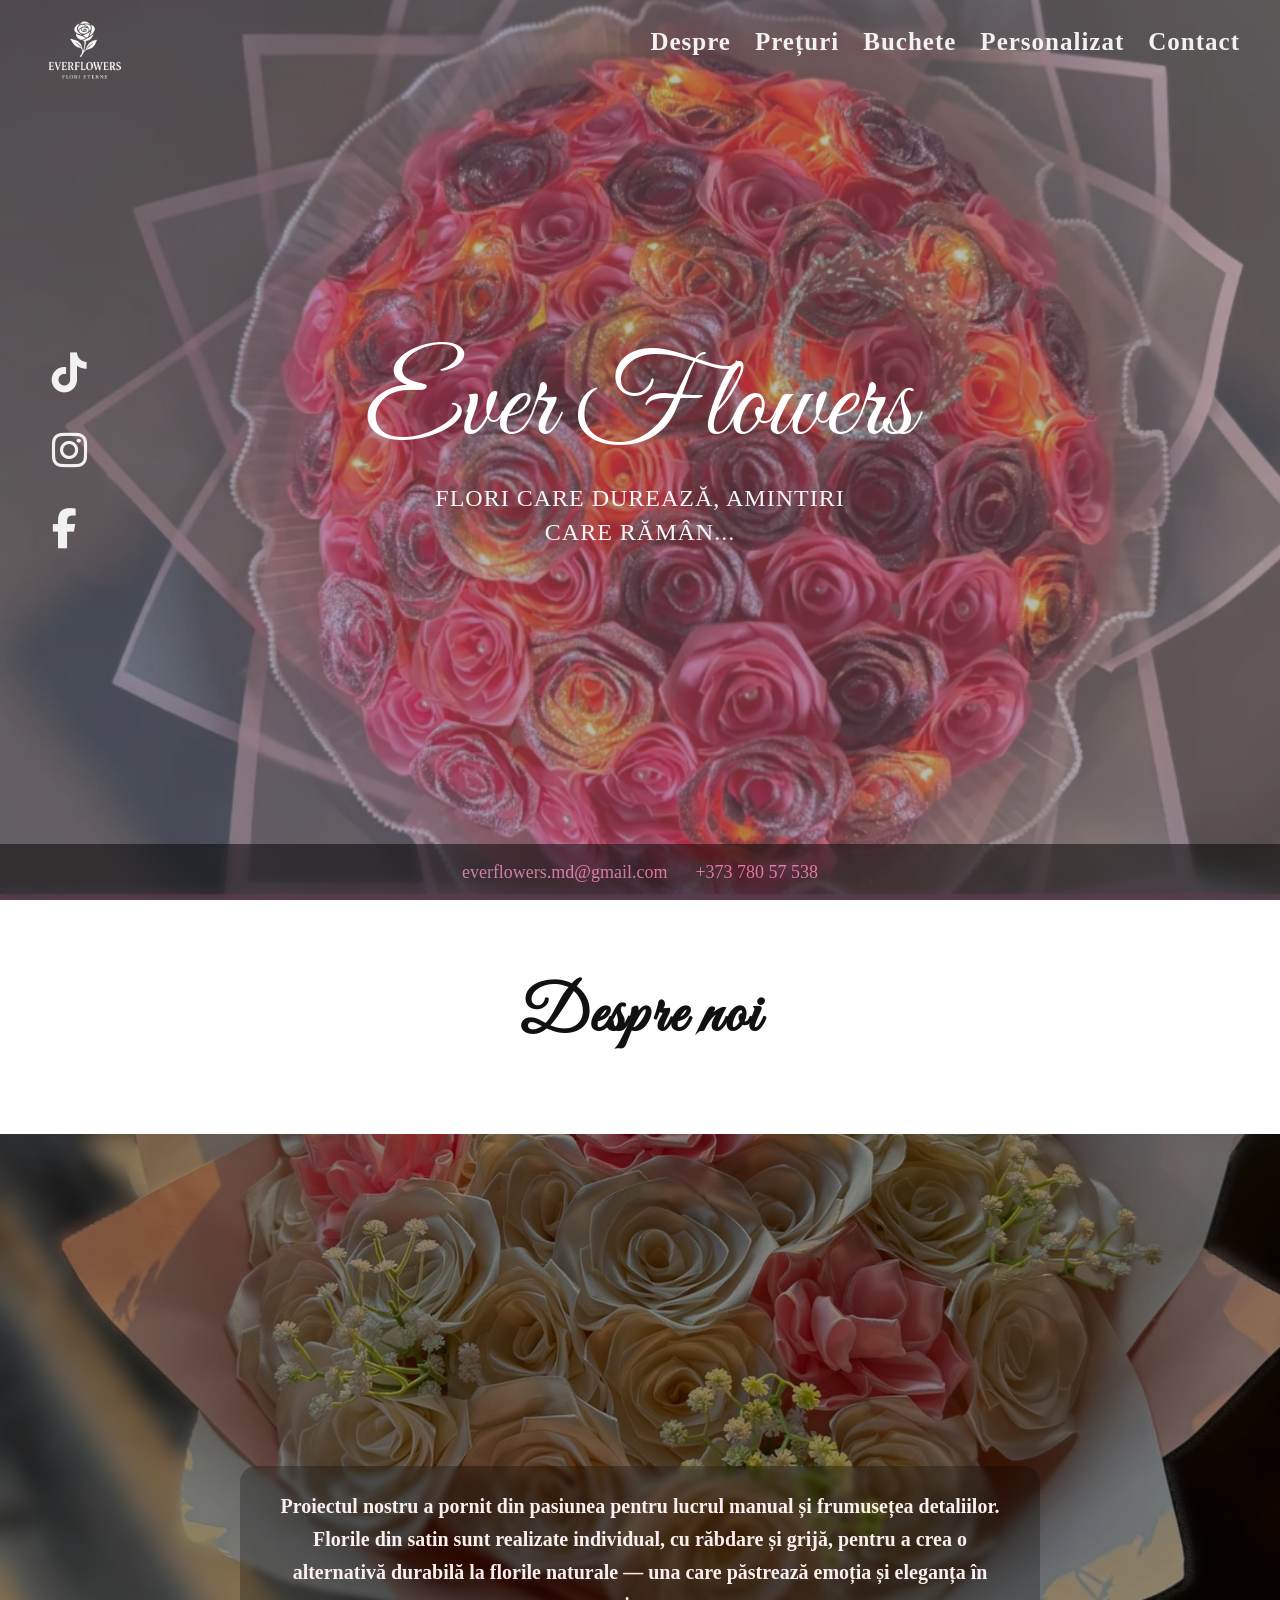
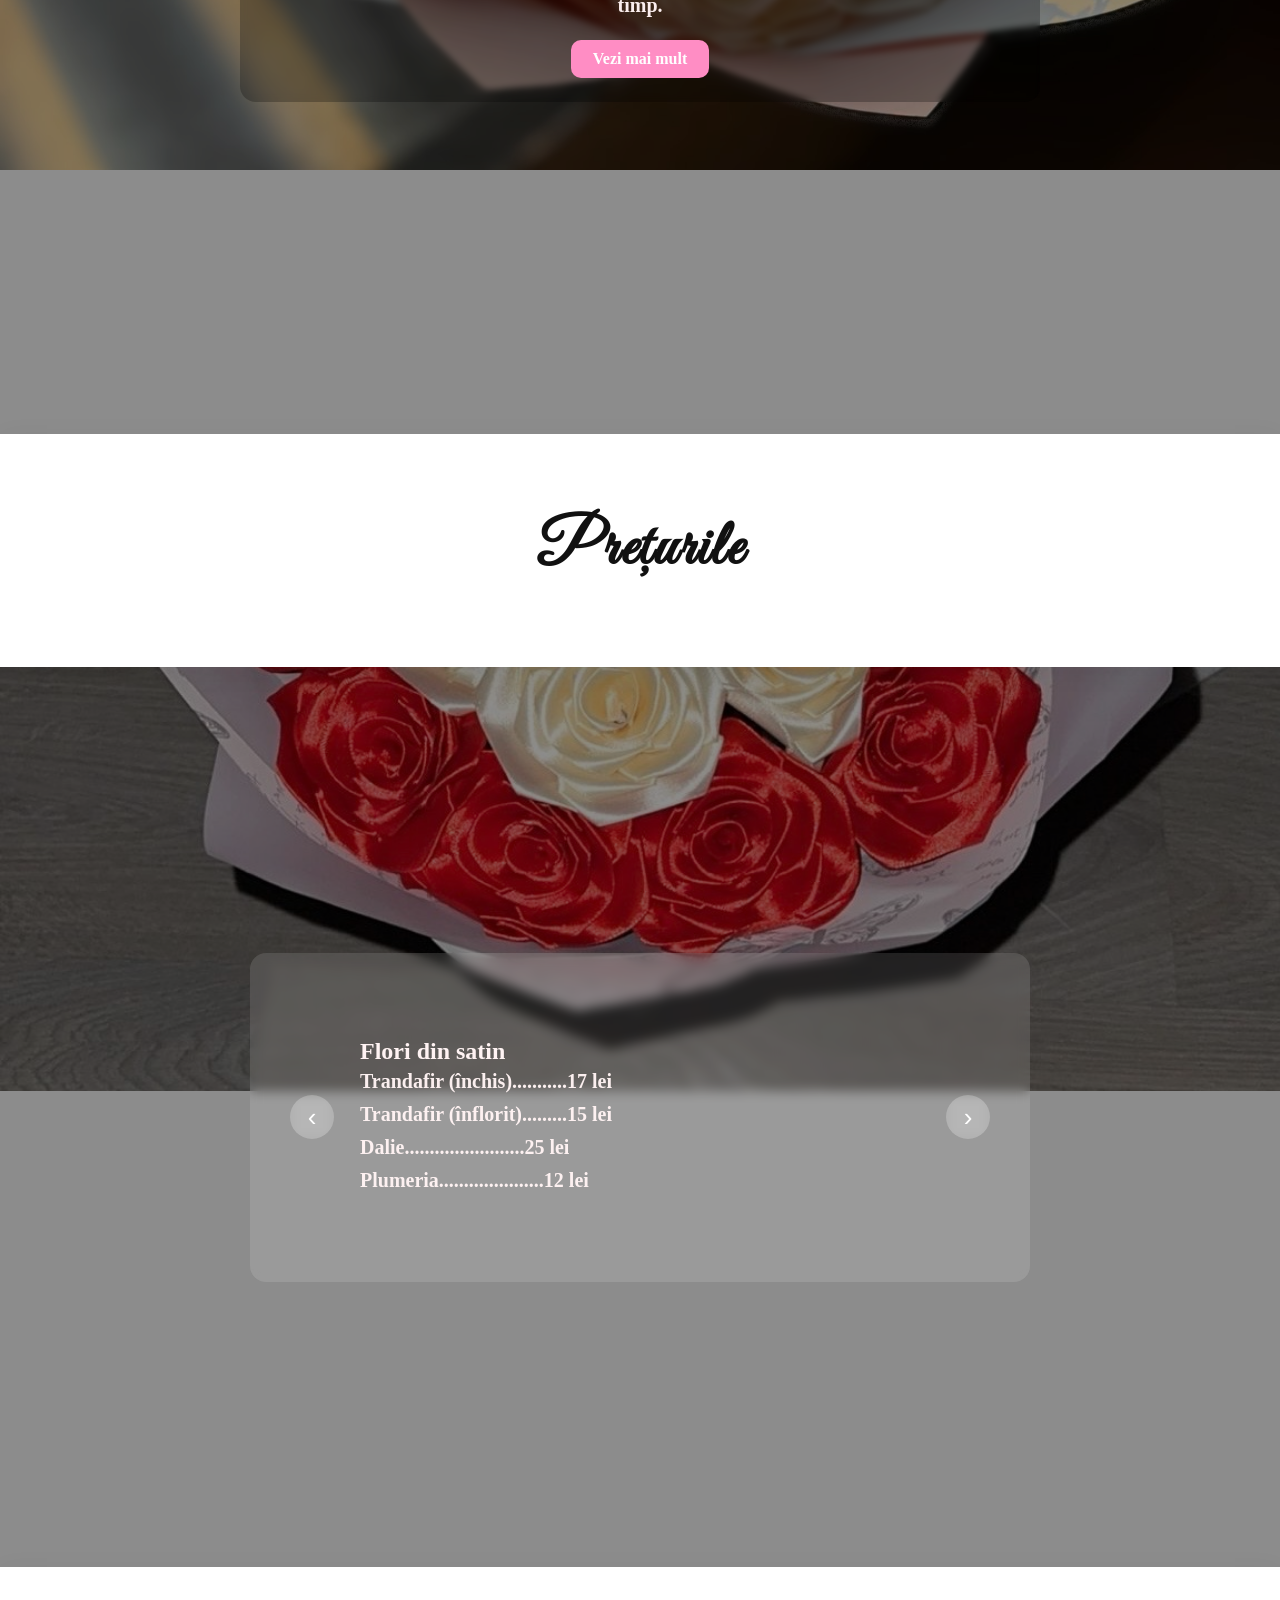
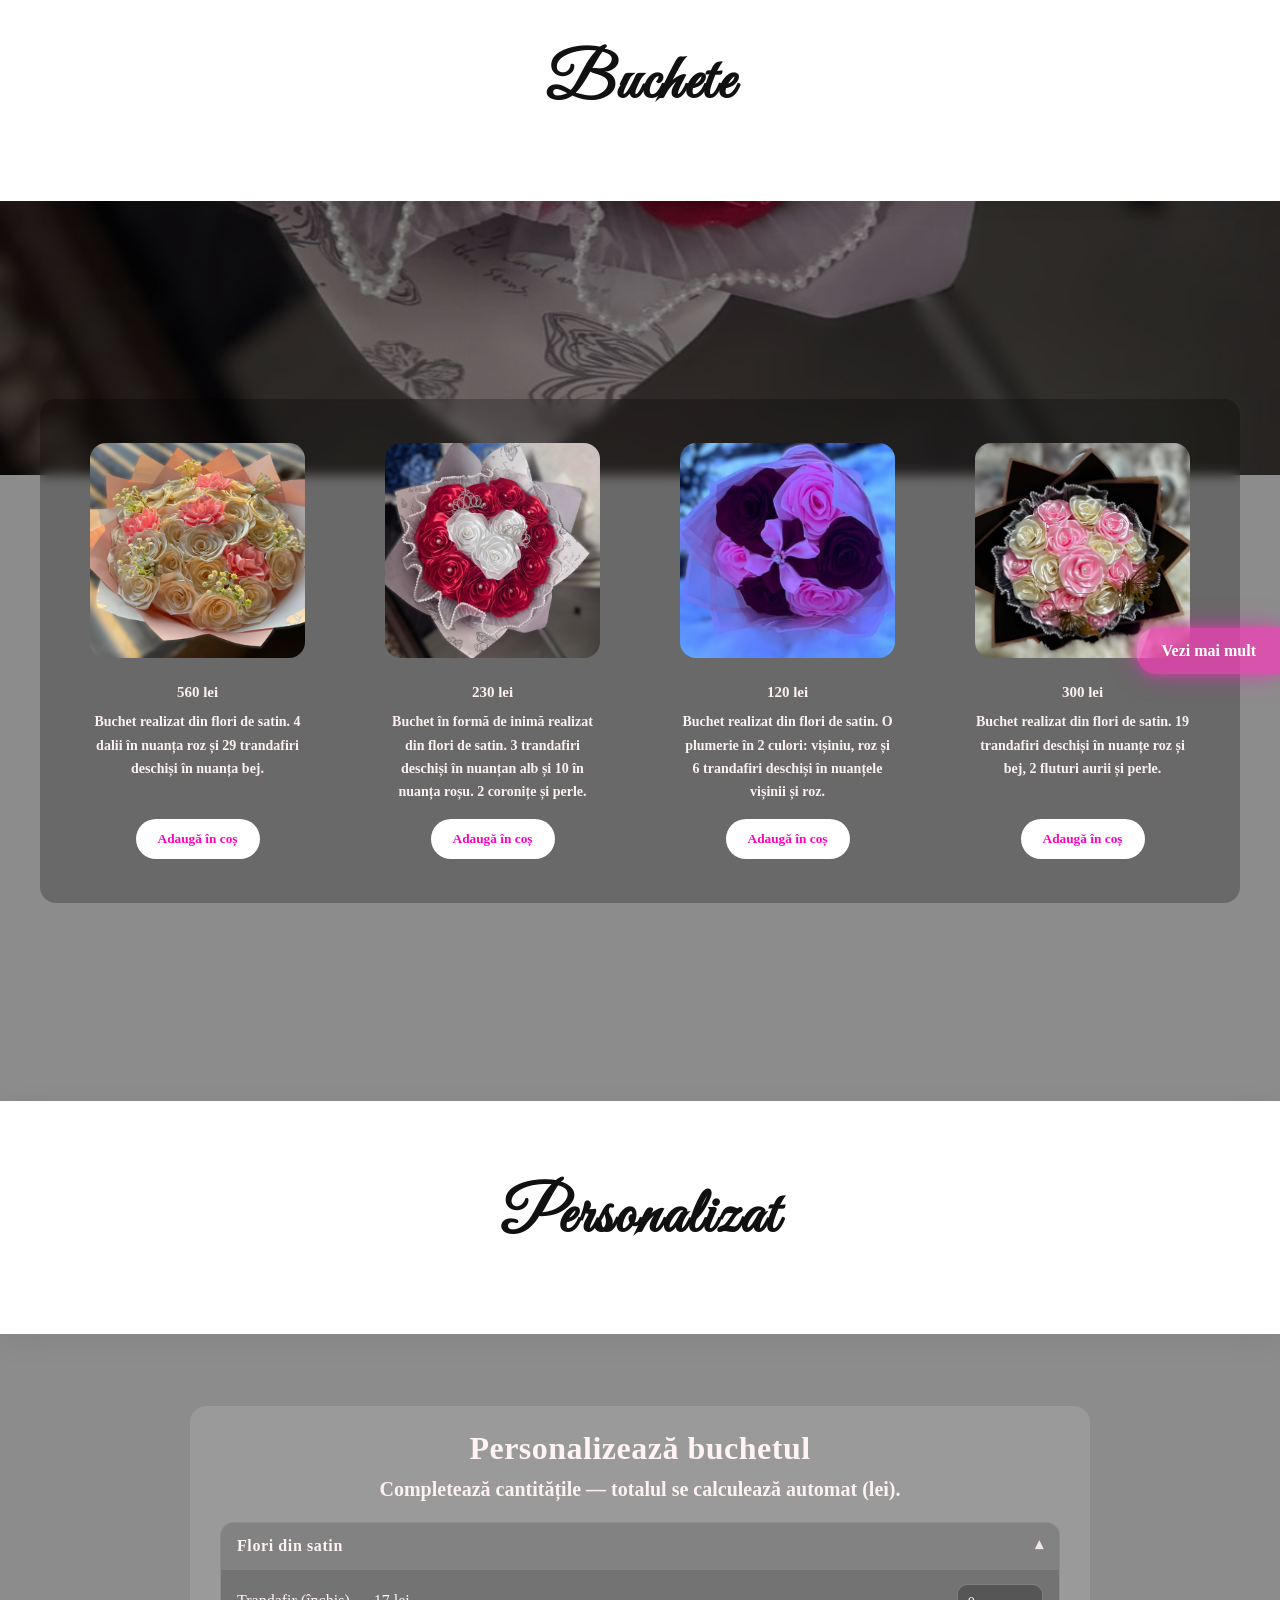
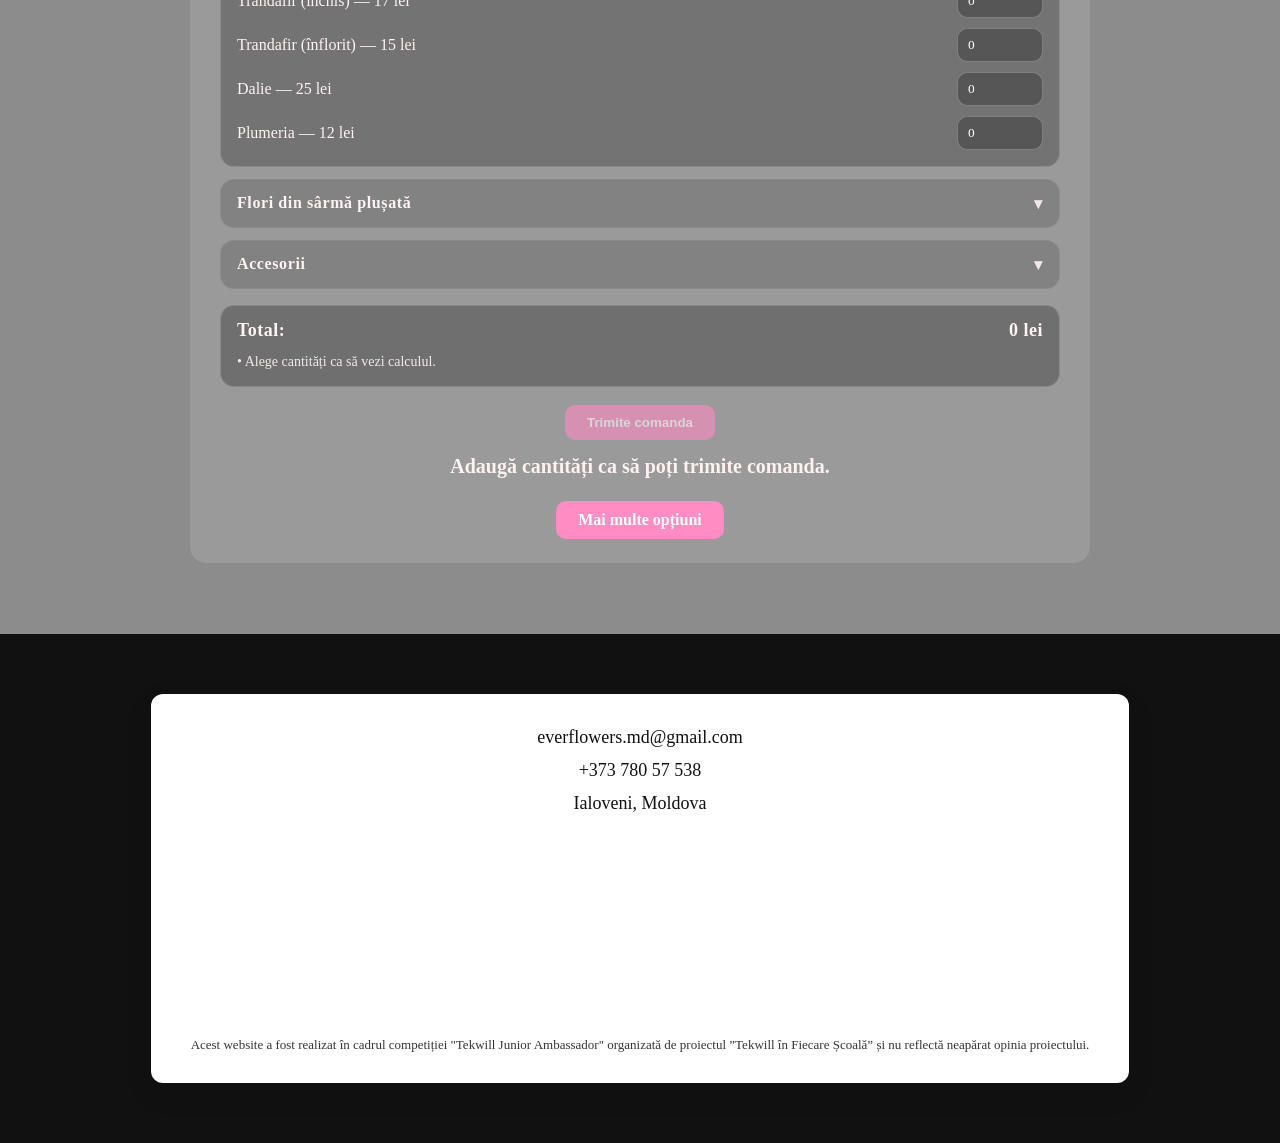
<file: index.html>
<!DOCTYPE html>
<html lang="ro">
<head>
  <meta charset="UTF-8" />
  <meta name="viewport" content="width=device-width, initial-scale=1.0" />

  <title>Ever Flowers | Flori handmade premium si buchete la comanda in orasul Ialoveni</title>

  <link rel="icon" type="image/png" href="../site-Flowers/photo/icon (2).png">
  <script src="./JavaScript/flori.js" defer></script>

  <link rel="preconnect" href="https://fonts.googleapis.com">
  <link href="https://fonts.googleapis.com/css2?family=Cinzel:wght@400;600&family=Great+Vibes&display=swap" rel="stylesheet">

  <link rel="stylesheet" href="https://cdnjs.cloudflare.com/ajax/libs/font-awesome/6.5.0/css/all.min.css">
  <link rel="stylesheet" href="./css/flowers.css" />

  <meta name="description" content="Ever Flowers – flori artificiale premium, buchete personalizate, cadouri florale durabile în Chișinău, Moldova. Comandă buchete elegante pentru orice ocazie.">
  <meta name="keywords" content="Ever Flowers, flori artificiale, buchete flori, buchete Chișinău, flori Moldova, flori cadou, buchete personalizate, flori durabile, flori elegante, flower shop Moldova, artificial flowers Moldova">
</head>

<body>
  <button type="button" onclick="topFunction()" id="myBtn" title="Go to top" class="myBtn" aria-label="Înapoi sus">↑</button>

  <header class="site-header" id="siteHeader" role="banner">
    <div class="sparkle-layer" id="headerSparkles" aria-hidden="true"></div>

    <div class="header-left">
      <a href="#home" class="header-logo-link" aria-label="Înapoi la început">
        <img src="./photo/logo.png" alt="Logo Ever Flowers" class="header-logo">
      </a>
    </div>

    <button class="hamburger" id="ham" aria-label="Meniu" aria-expanded="false" aria-controls="nav" type="button">
      <span></span><span></span><span></span>
    </button>

    <nav class="header-nav" id="nav" aria-label="Navigare principală">
      <a href="#despre">Despre</a>
      <a href="#price">Prețuri</a>
      <a href="#buchete">Buchete</a>
      <a href="#personalizat">Personalizat</a>
      <a href="#contact">Contact</a>
    </nav>

    <button class="cart-toggle" id="cartToggle" type="button" aria-label="Deschide coșul" aria-expanded="false">
      <span class="cart-icon-symbol">🛒</span>
      <span class="cart-badge" id="cartCount">0</span>
    </button>
  </header>

  <div class="cart-panel" id="cartPanel" aria-label="Coș de cumpărături" hidden>
    <div class="cart-panel-inner">
      <div class="cart-panel-top">
        <h3>Coșul meu</h3>
        <button type="button" class="cart-close" id="cartClose" aria-label="Închide coșul">×</button>
      </div>

      <div id="cartItems">Coșul este gol.</div>

      <div class="cart-total-box">
        <div class="cart-total-line">
          <strong>Total coș:</strong>
          <strong id="cartTotal">0 lei</strong>
        </div>
      </div>

      <div class="cart-actions">
        <button type="button" class="more-btn" id="cartCheckoutBtn" disabled>
          Checkout
        </button>

        <button type="button" class="more-btn" id="clearCartBtn">
          Golește coșul
        </button>
      </div>

      <p id="cartHint" class="cart-hint">Adaugă buchete în coș pentru a continua.</p>
    </div>
  </div>

  <main class="page-content" id="main">
    <header class="hero" id="home">
      <img src="./photo/logo.png" alt="Logo Ever Flowers" class="hero-logo">

      <nav class="hero-nav" id="heroNav" aria-label="Navigare pe pagina principală">
        <a href="#despre">Despre</a>
        <a href="#price">Prețuri</a>
        <a href="#buchete">Buchete</a>
        <a href="#personalizat">Personalizat</a>
        <a href="#contact">Contact</a>
      </nav>

      <div class="social" aria-label="Rețele de socializare">
        <a class="social-link" href="https://www.tiktok.com/@everflowers.md" target="_blank" rel="noopener" aria-label="TikTok (se deschide într-o filă nouă)">
          <i class="fa-brands fa-tiktok" aria-hidden="true"></i>
          <span class="social-name">TikTok</span>
        </a>

        <a class="social-link" href="https://www.instagram.com/everflowers.md/" target="_blank" rel="noopener" aria-label="Instagram (se deschide într-o filă nouă)">
          <i class="fa-brands fa-instagram" aria-hidden="true"></i>
          <span class="social-name">Instagram</span>
        </a>

        <a class="social-link" href="https://www.facebook.com/profile.php?id=61575808888338&locale=ro_RO" target="_blank" rel="noopener" aria-label="Facebook (se deschide într-o filă nouă)">
          <i class="fa-brands fa-facebook-f" aria-hidden="true"></i>
          <span class="social-name">Facebook</span>
        </a>
      </div>

      <div class="hero-center">
        <h1>Ever Flowers</h1>
        <p>FLORI CARE DUREAZĂ, AMINTIRI<br>CARE RĂMÂN...</p>
      </div>

    </header>

    <div class="section-box">
      <h2>Despre noi</h2>
    </div>

    <section class="parallax p1" id="despre" aria-labelledby="despre-title">
      <div class="p-content fade">
        <p id="despre-title">
          Proiectul nostru a pornit din pasiunea pentru lucrul manual și frumusețea
          detaliilor. Florile din satin sunt realizate individual, cu răbdare și grijă,
          pentru a crea o alternativă durabilă la florile naturale — una care păstrează
          emoția și eleganța în timp.
        </p>
        <a href="./pagini/despre.html" class="more-btn">Vezi mai mult</a>
      </div>
    </section>

    <div class="section-box">
      <h2>Prețurile</h2>
    </div>

    <section class="parallax p2" id="price" aria-label="Prețuri">
      <div class="p-content fade">
        <div class="price-slider">
          <div class="price-track" id="priceTrack">
            <div class="price-slide">
              <h1>Flori din satin</h1>
              <p>
                Trandafir (închis)...........17 lei <br>
                Trandafir (înflorit).........15 lei <br>
                Dalie........................25 lei<br>
                Plumeria.....................12 lei
              </p>
            </div>

            <div class="price-slide">
              <h1>Flori din sârmă plușată</h1>
              <p>
                Crin....................... 30 lei <br>
                Nufăr (cu luminițe,frunză,2 culori de petale).. 150 lei<br>
                Romaniță.................... 7 lei<br>
                Lalea................... 35 lei
              </p>
            </div>

            <div class="price-slide">
              <h1>Accesorii</h1>
              <p>
                Perle.............. 1leu/floare <br>
                Fluturi/coronițe............. 5 lei<br>
                Fundă................  7lei<br>
                Mătase perlată.............. în dependență de buchet<br>
                Sclipici.............. 3 lei/floare<br>
                Luminițe..................15 lei/buc
              </p>
            </div>
          </div>

          <button class="price-arrow left" type="button" onclick="pricePrev()" aria-label="Prețuri anterioare">‹</button>
          <button class="price-arrow right" type="button" onclick="priceNext()" aria-label="Prețuri următoare">›</button>
        </div>
      </div>
    </section>

    <div class="section-box">
      <h2>Buchete</h2>
    </div>

    <section class="parallax p4" id="buchete" aria-label="Buchete">
      <div class="p-content fade">
        <div class="grid-4">
          <article class="card">
            <div class="img-box">
              <img src="./photo/flori.acoperis.jpg" alt="Buchet flori satin roz și bej">
            </div>
            <h4 class="title"></h4>
            <p class="price">560 lei</p>
            <p class="desc">
              Buchet realizat din flori de satin. 4 dalii în nuanța roz și
              29 trandafiri deschiși în nuanța bej.
            </p>
            <button class="btn add-to-cart" type="button" data-name="Buchet satin (roz + bej)" data-price="560">
              Adaugă în coș
            </button>
          </article>

          <article class="card">
            <div class="img-box">
              <img src="./photo/flori.inima.jpg" alt="Buchet inimă alb și roșu">
            </div>
            <h4 class="title"></h4>
            <p class="price">230 lei</p>
            <p class="desc">
              Buchet în formă de inimă realizat din flori de satin. 3 trandafiri deschiși
              în nuanțan alb și 10 în nuanța roșu. 2 coronițe și perle.
            </p>
            <button class="btn add-to-cart" type="button" data-name="Buchet inimă (alb + roșu)" data-price="230">
              Adaugă în coș
            </button>
          </article>

          <article class="card">
            <div class="img-box">
              <img src="./photo/flori.omat.jpeg" alt="Buchet plumeria vișiniu și roz">
            </div>
            <h4 class="title"></h4>
            <p class="price">120 lei</p>
            <p class="desc">
              Buchet realizat din flori de satin. O plumerie în 2 culori: vișiniu, roz și
              6 trandafiri deschiși în nuanțele vișinii și roz.
            </p>
            <button class="btn add-to-cart" type="button" data-name="Buchet plumeria (vișiniu + roz)" data-price="120">
              Adaugă în coș
            </button>
          </article>

          <article class="card">
            <div class="img-box">
              <img src="./photo/flori.pat.jpeg" alt="Buchet satin roz și bej cu fluturi">
            </div>
            <h4 class="title"></h4>
            <p class="price">300 lei</p>
            <p class="desc">
              Buchet realizat din flori de satin. 19 trandafiri deschiși în nuanțe roz și bej,
              2 fluturi aurii și perle.
            </p>
            <button class="btn add-to-cart" type="button" data-name="Buchet satin (roz + bej) cu fluturi" data-price="300">
              Adaugă în coș
            </button>
          </article>
        </div>
      </div>

      <div class="see-more-wrap" id="seeMoreBtn">
        <a href="./pagini/buchete.html" class="see-more-btn">Vezi mai mult</a>
      </div>
    </section>

    <div class="section-box">
      <h2>Personalizat</h2>
    </div>

    <section class="parallax p3" id="personalizat" aria-label="Personalizează buchetul">
      <div class="p-content fade">
        <h3 class="pers-title">Personalizează buchetul</h3>
        <p class="pers-sub">Completează cantitățile — totalul se calculează automat (lei).</p>

        <div class="pers-chart">
          <details class="pers-item" open>
            <summary class="pers-btn">
              <span>Flori din satin</span>
              <span class="pers-arrow">▾</span>
            </summary>

            <div class="pers-body">
              <div class="row">
                <span>Trandafir (închis) — 17 lei</span>
                <input class="qty" type="number" min="0" value="0" inputmode="numeric" data-item="rose_closed" aria-label="Trandafir închis cantitate">
              </div>

              <div class="row">
                <span>Trandafir (înflorit) — 15 lei</span>
                <input class="qty" type="number" min="0" value="0" inputmode="numeric" data-item="rose_open" aria-label="Trandafir înflorit cantitate">
              </div>

              <div class="row">
                <span>Dalie — 25 lei</span>
                <input class="qty" type="number" min="0" value="0" inputmode="numeric" data-item="dahlia" aria-label="Dalie cantitate">
              </div>

              <div class="row">
                <span>Plumeria — 12 lei</span>
                <input class="qty" type="number" min="0" value="0" inputmode="numeric" data-item="plumeria" aria-label="Plumeria cantitate">
              </div>
            </div>
          </details>

          <details class="pers-item">
            <summary class="pers-btn">
              <span>Flori din sârmă plușată</span>
              <span class="pers-arrow">▾</span>
            </summary>

            <div class="pers-body">
              <div class="row">
                <span>Crin — 30 lei</span>
                <input class="qty" type="number" min="0" value="0" inputmode="numeric" data-item="lily" aria-label="Crin cantitate">
              </div>

              <div class="row">
                <span>Romaniță — 7 lei</span>
                <input class="qty" type="number" min="0" value="0" inputmode="numeric" data-item="daisy" aria-label="Romaniță cantitate">
              </div>

              <div class="row">
                <span>Lalea — 35 lei</span>
                <input class="qty" type="number" min="0" value="0" inputmode="numeric" data-item="tulip" aria-label="Lalea cantitate">
              </div>

              <div class="row">
                <span>Nufăr (cu luminițe...) — 150 lei</span>
                <input class="qty" type="number" min="0" value="0" inputmode="numeric" data-item="waterlily_lights" aria-label="Nufăr cu luminițe cantitate">
              </div>
            </div>
          </details>

          <details class="pers-item">
            <summary class="pers-btn">
              <span>Accesorii</span>
              <span class="pers-arrow">▾</span>
            </summary>

            <div class="pers-body">
              <div class="row">
                <span>Perle — 1 leu / floare</span>
                <label class="switch">
                  <input type="checkbox" id="accPearls" aria-label="Aplică perle">
                  <span>Aplică</span>
                </label>
              </div>

              <div class="row">
                <span>Fluturi / coronițe — 5 lei</span>
                <input class="qty" type="number" min="0" value="0" inputmode="numeric" data-item="butterflies" aria-label="Fluturi coronițe cantitate">
              </div>

              <div class="row">
                <span>Fundă — 7 lei</span>
                <input class="qty" type="number" min="0" value="0" inputmode="numeric" data-item="bow" aria-label="Fundă cantitate">
              </div>

              <div class="row">
                <span>Sclipici — 3 lei / floare</span>
                <label class="switch">
                  <input type="checkbox" id="accGlitter" aria-label="Aplică sclipici">
                  <span>Aplică</span>
                </label>
              </div>

              <div class="row">
                <span>Luminițe — 15 lei</span>
                <input class="qty" type="number" min="0" value="0" inputmode="numeric" data-item="lights" aria-label="Luminițe cantitate">
              </div>
            </div>
          </details>
        </div>

        <div class="pers-total" aria-live="polite">
          <div class="pers-total-line">
            <strong>Total:</strong>
            <strong id="persTotal">0 lei</strong>
          </div>
          <div class="pers-break" id="persBreak">• Alege cantități ca să vezi calculul.</div>
        </div>

        <button type="button" class="more-btn checkout-btn" id="checkoutBtn" disabled>
          Trimite comanda
        </button>
        <p class="pers-note" id="checkoutHint" style="margin-top:10px;"></p>
          <a href="./pagini/personalizat.html" class="more-btn more-options-btn">
            Mai multe opțiuni
          </a>
      </div>
    </section>
  </main>

  <footer class="site-footer" aria-label="Contact rapid">
    <div class="sparkle-layer" id="footerSparkles" aria-hidden="true"></div>
    <div class="footer-content">
      <span>everflowers.md@gmail.com</span>
      <span>+373 780 57 538</span>
    </div>
  </footer>

  <footer class="contact-footer" id="contact" aria-label="Contact">
    <div class="contact-box" id="bigfooter">
      <p>everflowers.md@gmail.com</p>
      <p>+373 780 57 538</p>
      <p>Ialoveni, Moldova</p>
      <iframe src="https://www.google.com/maps/embed?pb=!1m18!1m12!1m3!1d4324.172246107874!2d28.775045415618898!3d46.94090347376738!2m3!1f0!2f0!3f0!3m2!1i1024!2i768!4f13.1!3m3!1m2!1s0x40c97f5f6ac799d9%3A0xe1cf2f65e3684003!2sLiceul%20Teoretic%20%E2%80%9EPetre%20Stefanuca%E2%80%9D!5e0!3m2!1sen!2s!4v1771583318999!5m2!1sen!2s"
        width="400"
        height="200"
        style="border:0;"
        allowfullscreen=""
        loading="lazy"
        referrerpolicy="no-referrer-when-downgrade">
      </iframe>

      <p class="disclaimer">
        Acest website a fost realizat în cadrul competiției "Tekwill Junior Ambassador" organizată de proiectul ”Tekwill în Fiecare Școală” și nu reflectă neapărat opinia proiectului.
      </p>
    </div>
  </footer>

  <div class="checkout-modal" id="checkoutModal" hidden>
    <div class="checkout-overlay" id="checkoutOverlay"></div>

    <div class="checkout-box" role="dialog" aria-modal="true" aria-labelledby="checkoutTitle">
      <button type="button" class="checkout-close" id="checkoutClose" aria-label="Închide">×</button>

      <h3 id="checkoutTitle">Plată cu cardul</h3>
      <p class="checkout-sub">Checkout simulativ pentru buchetele cu preț fix.</p>

      <div class="checkout-summary" id="checkoutSummary"></div>

      <form id="checkoutForm" class="checkout-form">
        <label>
          Nume pe card
          <input type="text" id="cardName" placeholder="Ex: Maria Popescu" required>
        </label>

        <label>
          Număr card
          <input type="text" id="cardNumber" placeholder="1234 5678 9012 3456" maxlength="19" required>
        </label>

        <div class="checkout-row">
          <label>
            Expirare
            <input type="text" id="cardExpiry" placeholder="MM/YY" maxlength="5" required>
          </label>

          <label>
            CVV
            <input type="password" id="cardCvv" placeholder="123" maxlength="4" required>
          </label>
        </div>

        <div class="checkout-total-line">
          <strong>Total:</strong>
          <strong id="checkoutTotal">0 lei</strong>
        </div>

        <button type="submit" class="more-btn checkout-pay-btn">
          Plătește
        </button>
      </form>

      <p class="checkout-note" id="checkoutMessage"></p>
    </div>
  </div>

  <div class="mail-platform-modal" id="mailPlatformModal" hidden>
    <div class="mail-platform-overlay" id="mailPlatformOverlay"></div>

    <div class="mail-platform-box" role="dialog" aria-modal="true" aria-labelledby="mailPlatformTitle">
      <button type="button" class="mail-platform-close" id="mailPlatformClose" aria-label="Închide">×</button>

      <h3 id="mailPlatformTitle">Alege platforma de email</h3>
      <p class="mail-platform-sub">Selectează cum vrei să trimiți comanda personalizată.</p>

      <div class="mail-platform-actions">
        <button type="button" class="more-btn mail-option" data-mail="gmail">Gmail</button>
        <button type="button" class="more-btn mail-option" data-mail="outlook">Outlook</button>
        <button type="button" class="more-btn mail-option" data-mail="yahoo">Yahoo</button>
        <button type="button" class="more-btn mail-option" data-mail="default">Aplicația implicită</button>
      </div>
    </div>
  </div>
</body>
</html>
</file>
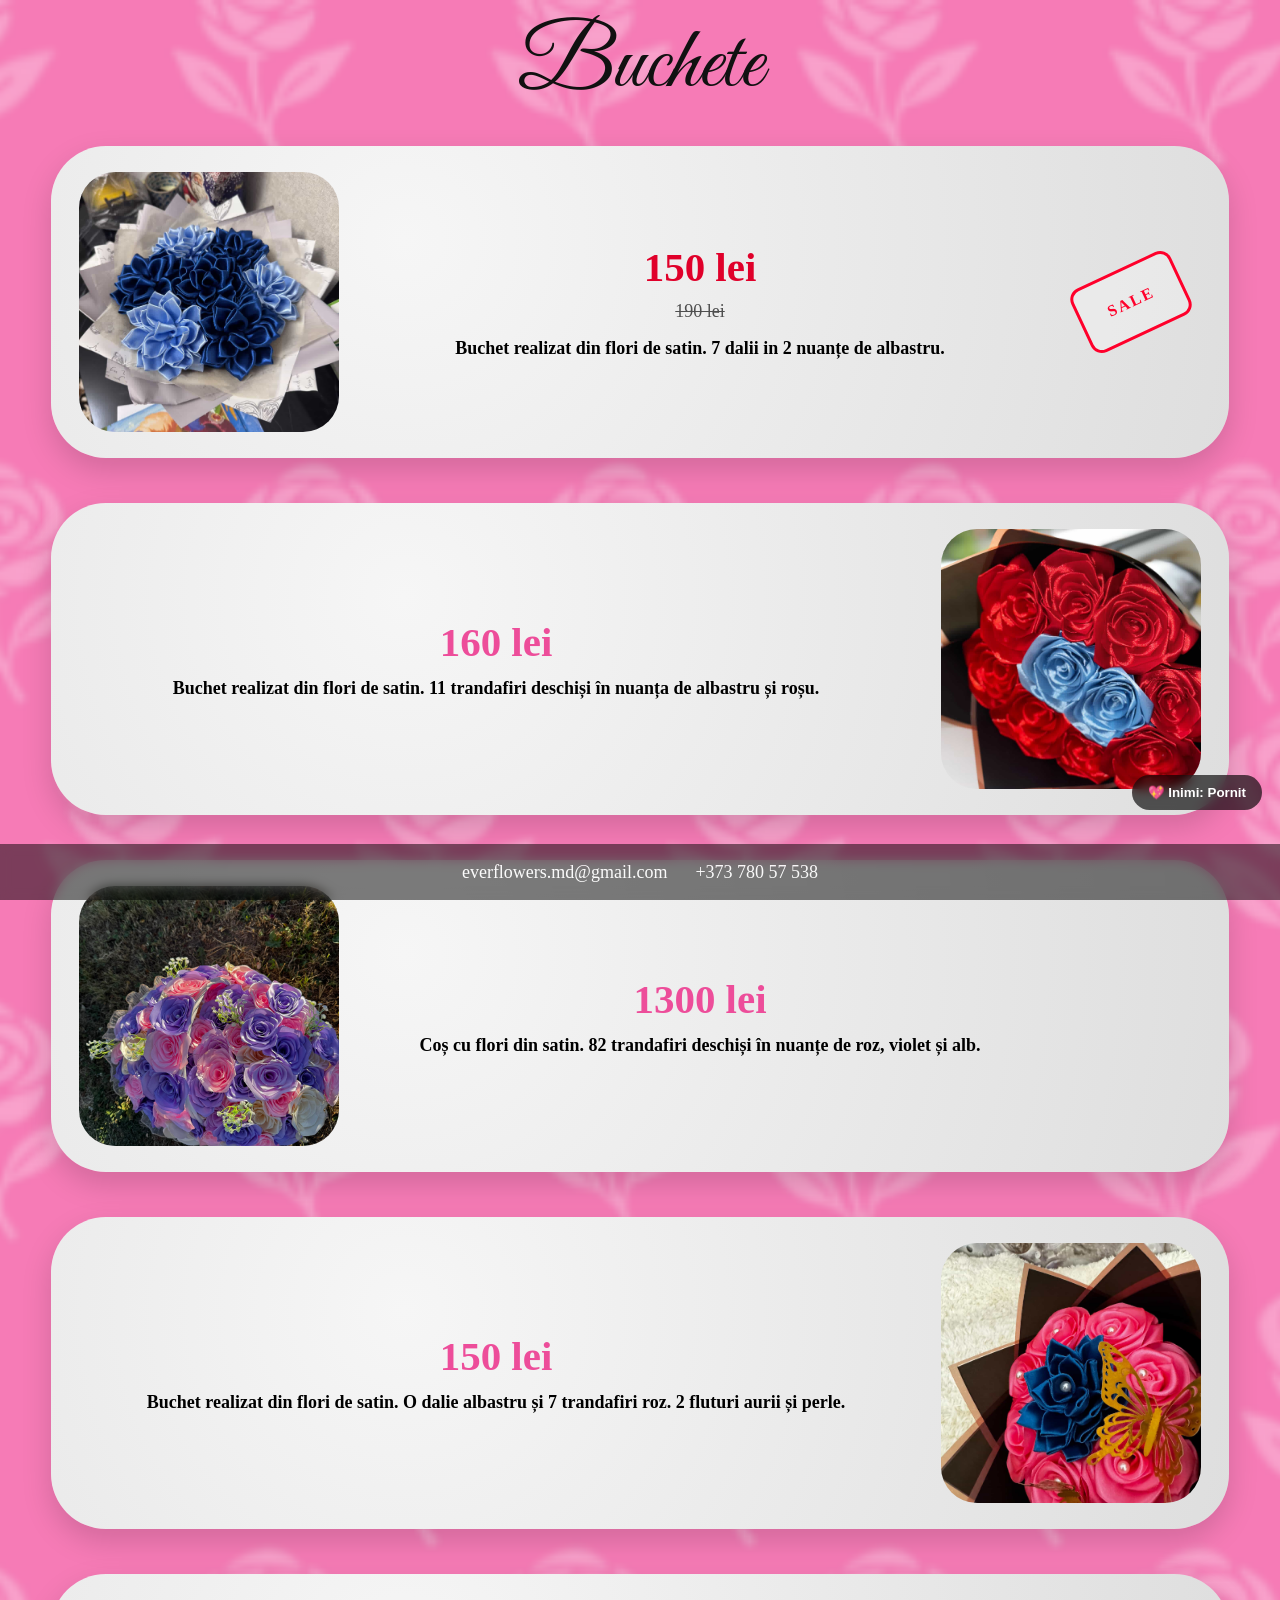
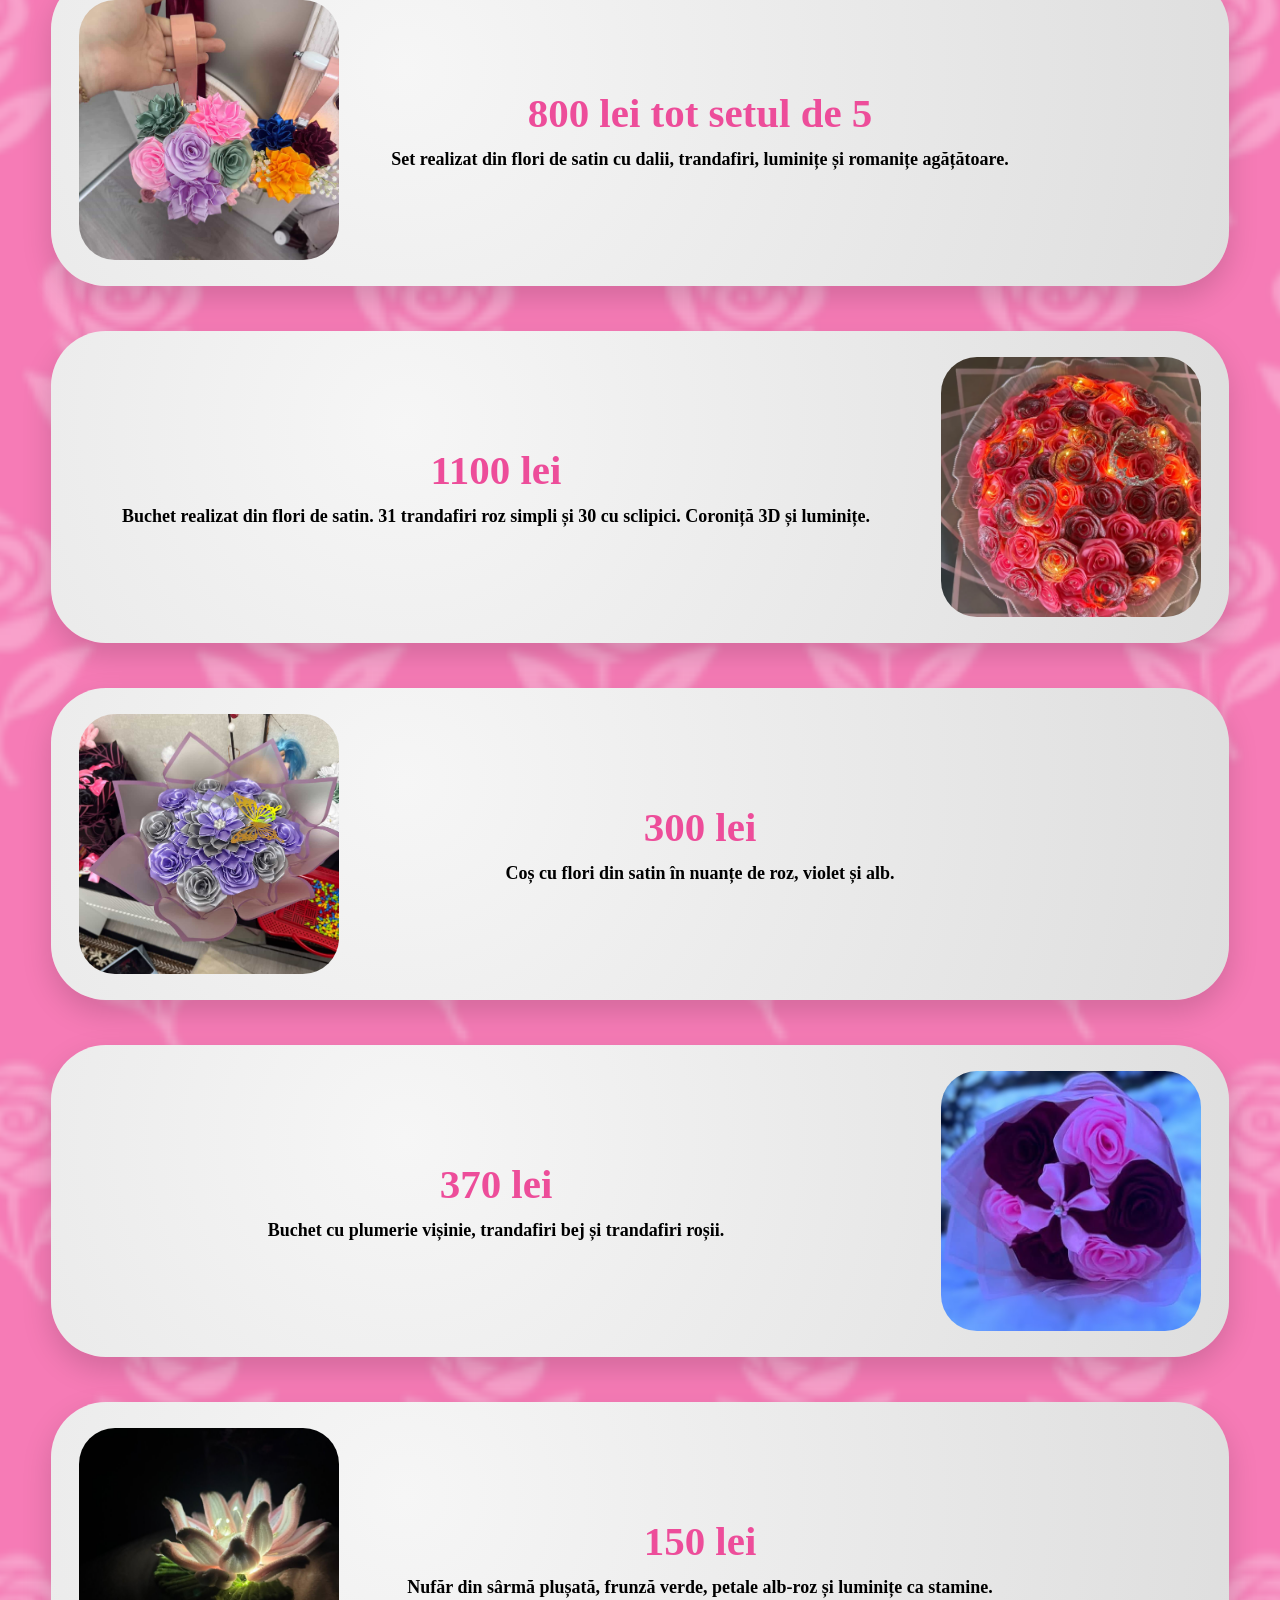
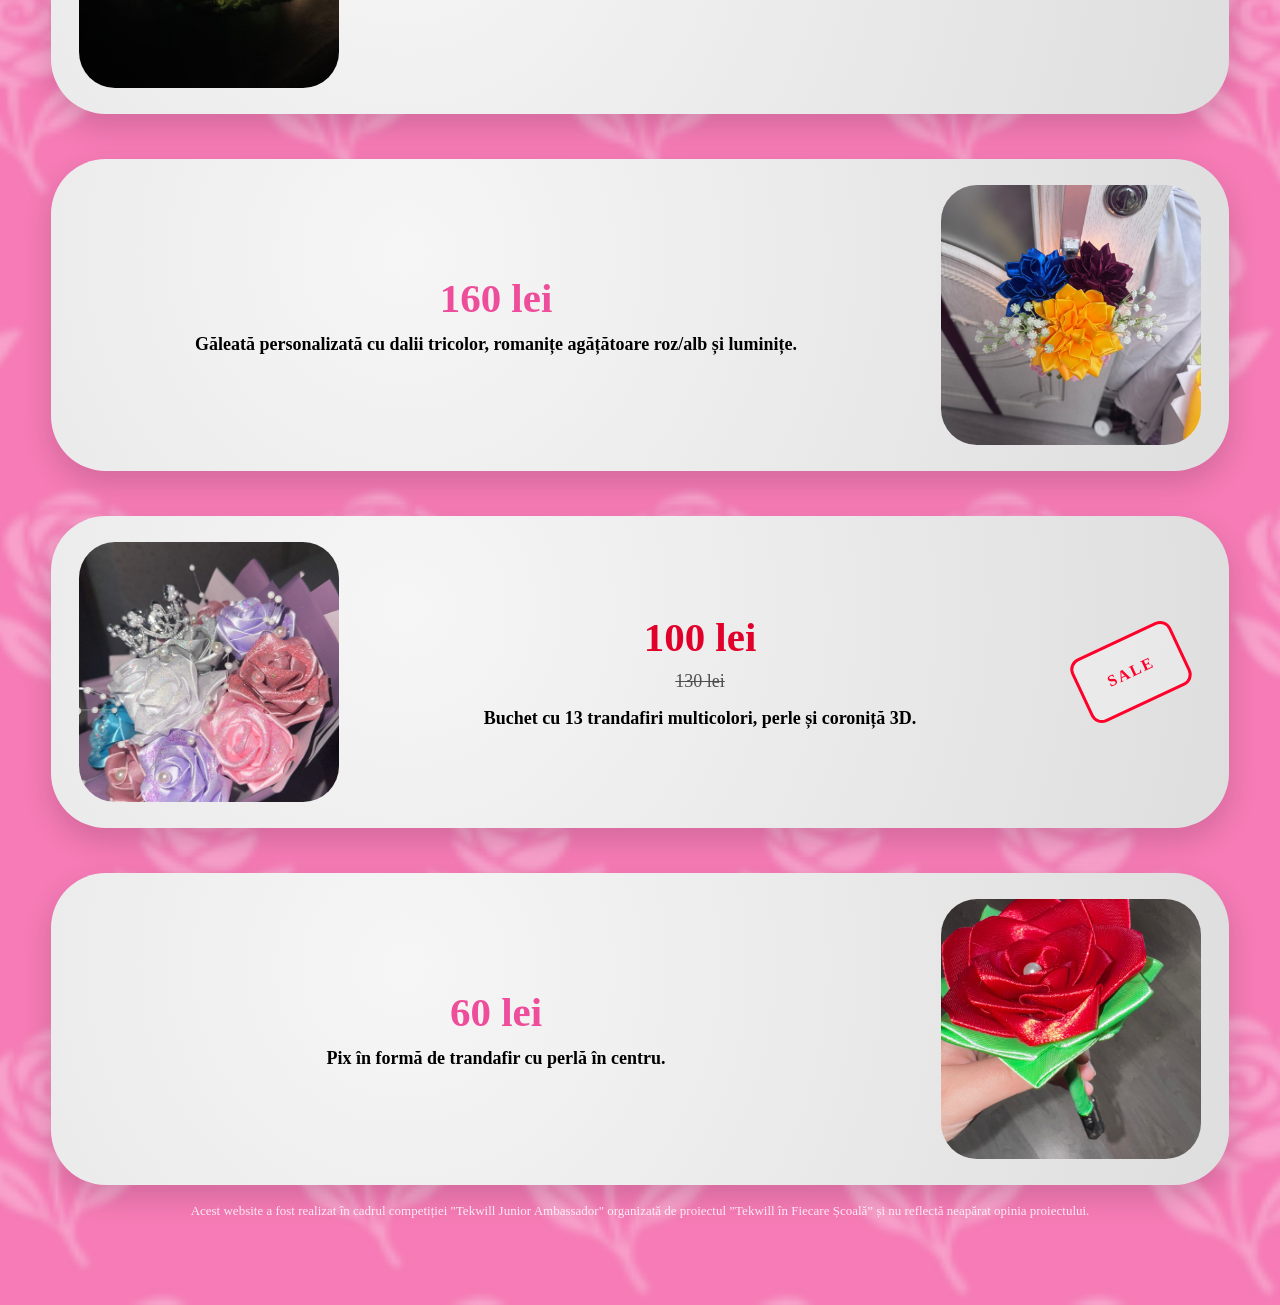
<file: pagini/buchete.html>
<!DOCTYPE html>
<html lang="ro">
<head>
  <meta charset="UTF-8" />
  <meta name="viewport" content="width=device-width, initial-scale=1.0" />
  <title>EverFlowers | Buchete</title>

  <link rel="icon" type="image/png" href="../photo/icon (2).png">
  <link href="https://fonts.googleapis.com/css2?family=Cinzel:wght@400;600&family=Great+Vibes&display=swap" rel="stylesheet">
  <link rel="stylesheet" href="../css/buchete.css" />
  <script src="../JavaScript/buchete.js" defer></script>
</head>

<body>
  <header class="site-header" id="siteHeader">
    <div class="header-left">
      <a href="../index.html#home" class="header-logo-link" aria-label="Înapoi la început">
        <img src="../photo/logo.png" alt="Logo Ever Flowers" class="header-logo">
      </a>
    </div>

    <button class="hamburger" id="ham" aria-label="Meniu" aria-expanded="false" aria-controls="nav" type="button">
      <span></span><span></span><span></span>
    </button>

    <nav class="header-nav" id="nav" aria-label="Navigare principală">
      <a href="../index.html#despre">Despre</a>
      <a href="../index.html#price">Prețuri</a>
      <a href="../index.html#personalizat">Personalizat</a>
      <a href="../index.html#buchete">Buchete</a>
      <a href="../index.html#contact">Contact</a>
    </nav>

    <button class="cart-toggle" id="cartToggle" type="button" aria-label="Deschide coșul" aria-expanded="false">
      🛒
      <span class="cart-badge" id="cartCount">0</span>
    </button>
  </header>

  <div class="cart-panel" id="cartPanel" aria-label="Coș de cumpărături" hidden>
    <div class="cart-panel-inner">
      <div class="cart-panel-top">
        <h3>Coșul meu</h3>
        <button type="button" class="cart-close" id="cartClose" aria-label="Închide coșul">×</button>
      </div>

      <div id="cartItems">Coșul este gol.</div>

      <div class="cart-total-box">
        <div class="cart-total-line">
          <strong>Total coș:</strong>
          <strong id="cartTotal">0 lei</strong>
        </div>
      </div>

      <div class="cart-actions">
        <button type="button" class="buy-btn cart-checkout-btn" id="cartCheckoutBtn" disabled>
          Checkout
        </button>

        <button type="button" class="buy-btn cart-clear-btn" id="clearCartBtn">
          Golește coșul
        </button>
      </div>

      <p id="cartHint" class="cart-hint">Adaugă produse în coș pentru a continua.</p>
    </div>
  </div>

  <div class="page">
    <header class="header">
      <h1 class="title">Buchete</h1>
    </header>

    <main class="list">
      <section class="card">
        <div class="photo-wrap">
          <img class="photo" src="../photo/buchet.albastru.jpeg" alt="Buchet albastru">
          <button class="buy-btn add-to-cart" type="button" data-name="Buchet albastru" data-price="150">
            Adaugă în coș
          </button>
        </div>

        <div class="info">
          <div class="price">150 lei</div>
          <div class="old-price">190 lei</div>
          <p class="desc">Buchet realizat din flori de satin. 7 dalii in 2 nuanțe de albastru.</p>
        </div>

        <div class="sale-wrap">
          <div class="sale">SALE</div>
        </div>
      </section>

      <section class="card card-right">
        <div class="info">
          <div class="price black">160 lei</div>
          <p class="desc">Buchet realizat din flori de satin. 11 trandafiri deschiși în nuanța de albastru și roșu.</p>
        </div>

        <div class="photo-wrap">
          <img class="photo" src="../photo/buchetrosu.jpeg" alt="Buchet roșu">
          <button class="buy-btn add-to-cart" type="button" data-name="Buchet roșu-albastru" data-price="160">
            Adaugă în coș
          </button>
        </div>
      </section>

      <section class="card">
        <div class="photo-wrap">
          <img class="photo" src="../photo/buchetcos.jpg" alt="Coș cu flori">
          <button class="buy-btn add-to-cart" type="button" data-name="Coș cu flori satin" data-price="1300">
            Adaugă în coș
          </button>
        </div>

        <div class="info">
          <div class="price black">1300 lei</div>
          <p class="desc">Coș cu flori din satin. 82 trandafiri deschiși în nuanțe de roz, violet și alb.</p>
        </div>
      </section>

      <section class="card card-right">
        <div class="info">
          <div class="price black">150 lei</div>
          <p class="desc">Buchet realizat din flori de satin. O dalie albastru și 7 trandafiri roz. 2 fluturi aurii și perle.</p>
        </div>

        <div class="photo-wrap">
          <img class="photo" src="../photo/buchetrozalbastru.jpeg" alt="Buchet roz-albastru">
          <button class="buy-btn add-to-cart" type="button" data-name="Buchet roz-albastru" data-price="150">
            Adaugă în coș
          </button>
        </div>
      </section>

      <section class="card">
        <div class="photo-wrap">
          <img class="photo" src="../photo/caldari.jpeg" alt="Set flori">
          <button class="buy-btn add-to-cart" type="button" data-name="Set flori de 5" data-price="800">
            Adaugă în coș
          </button>
        </div>

        <div class="info">
          <div class="price black">800 lei tot setul de 5</div>
          <p class="desc">Set realizat din flori de satin cu dalii, trandafiri, luminițe și romanițe agățătoare.</p>
        </div>
      </section>

      <section class="card card-right">
        <div class="info">
          <div class="price black">1100 lei</div>
          <p class="desc">Buchet realizat din flori de satin. 31 trandafiri roz simpli și 30 cu sclipici. Coroniță 3D și luminițe.</p>
        </div>

        <div class="photo-wrap">
          <img class="photo" src="../photo/funal.png" alt="Buchet mare">
          <button class="buy-btn add-to-cart" type="button" data-name="Buchet mare cu luminițe" data-price="1100">
            Adaugă în coș
          </button>
        </div>
      </section>

      <section class="card">
        <div class="photo-wrap">
          <img class="photo" src="../photo/violetgri.jpeg" alt="Coș violet-gri">
          <button class="buy-btn add-to-cart" type="button" data-name="Coș violet-gri" data-price="300">
            Adaugă în coș
          </button>
        </div>

        <div class="info">
          <div class="price black">300 lei</div>
          <p class="desc">Coș cu flori din satin în nuanțe de roz, violet și alb.</p>
        </div>
      </section>

      <section class="card card-right">
        <div class="info">
          <div class="price black">370 lei</div>
          <p class="desc">Buchet cu plumerie vișinie, trandafiri bej și trandafiri roșii.</p>
        </div>

        <div class="photo-wrap">
          <img class="photo" src="../photo/flori.omat.jpeg" alt="Buchet vișiniu cu bej și roșu">
          <button class="buy-btn add-to-cart" type="button" data-name="Buchet vișiniu cu bej și roșu" data-price="370">
            Adaugă în coș
          </button>
        </div>
      </section>

      <section class="card">
        <div class="photo-wrap">
          <img class="photo" src="../photo/nufar (2).jpg" alt="Nufăr">
          <button class="buy-btn add-to-cart" type="button" data-name="Nufăr cu luminițe" data-price="150">
            Adaugă în coș
          </button>
        </div>

        <div class="info">
          <div class="price black">150 lei</div>
          <p class="desc">Nufăr din sârmă plușată, frunză verde, petale alb-roz și luminițe ca stamine.</p>
        </div>
      </section>

      <section class="card card-right">
        <div class="info">
          <div class="price black">160 lei</div>
          <p class="desc">Găleată personalizată cu dalii tricolor, romanițe agățătoare roz/alb și luminițe.</p>
        </div>

        <div class="photo-wrap">
          <img class="photo" src="../photo/tricolor.jpg" alt="Găleată tricolor">
          <button class="buy-btn add-to-cart" type="button" data-name="Găleată tricolor" data-price="160">
            Adaugă în coș
          </button>
        </div>
      </section>

      <section class="card">
        <div class="photo-wrap">
          <img class="photo" src="../photo/primul.jpg" alt="Buchet multicolor">
          <button class="buy-btn add-to-cart" type="button" data-name="Buchet multicolor" data-price="100">
            Adaugă în coș
          </button>
        </div>

        <div class="info">
          <div class="price">100 lei</div>
          <div class="old-price">130 lei</div>
          <p class="desc">Buchet cu 13 trandafiri multicolori, perle și coroniță 3D.</p>
        </div>

        <div class="sale-wrap">
          <div class="sale">SALE</div>
        </div>
      </section>

      <section class="card card-right">
        <div class="info">
          <div class="price black">60 lei</div>
          <p class="desc">Pix în formă de trandafir cu perlă în centru.</p>
        </div>

        <div class="photo-wrap">
          <img class="photo" src="../photo/pix.jpg" alt="Pix trandafir">
          <button class="buy-btn add-to-cart" type="button" data-name="Pix trandafir" data-price="60">
            Adaugă în coș
          </button>
        </div>
      </section>

      <button id="heartsToggle" class="hearts-toggle" type="button">💖 Inimi: Pornit</button>
    </main>
  </div>

  <div class="checkout-modal" id="checkoutModal" hidden>
    <div class="checkout-overlay" id="checkoutOverlay"></div>

    <div class="checkout-box" role="dialog" aria-modal="true" aria-labelledby="checkoutTitle">
      <button type="button" class="checkout-close" id="checkoutClose" aria-label="Închide">×</button>

      <h3 id="checkoutTitle">Plată cu cardul</h3>
      <p class="checkout-sub">Checkout simulativ pentru produsele din coș.</p>

      <div class="checkout-summary" id="checkoutSummary"></div>

      <form id="checkoutForm" class="checkout-form">
        <label>
          Nume pe card
          <input type="text" id="cardName" placeholder="Ex: Maria Popescu" required>
        </label>

        <label>
          Număr card
          <input type="text" id="cardNumber" placeholder="1234 5678 9012 3456" maxlength="19" required>
        </label>

        <div class="checkout-row">
          <label>
            Expirare
            <input type="text" id="cardExpiry" placeholder="MM/YY" maxlength="5" required>
          </label>

          <label>
            CVV
            <input type="password" id="cardCvv" placeholder="123" maxlength="4" required>
          </label>
        </div>

        <div class="checkout-total-line">
          <strong>Total:</strong>
          <strong id="checkoutTotal">0 lei</strong>
        </div>

        <button type="submit" class="buy-btn checkout-pay-btn">
          Plătește
        </button>
      </form>

      <p class="checkout-note" id="checkoutMessage"></p>
    </div>
  </div>

  <footer class="site-footer">
    <div class="footer-content">
      <span>everflowers.md@gmail.com</span>
      <span>+373 780 57 538</span>
    </div>
  </footer>

  <p class="site-disclaimer">
    Acest website a fost realizat în cadrul competiției "Tekwill Junior Ambassador"
    organizată de proiectul ”Tekwill în Fiecare Școală” și nu reflectă neapărat opinia proiectului.
  </p>
</body>
</html>
</file>
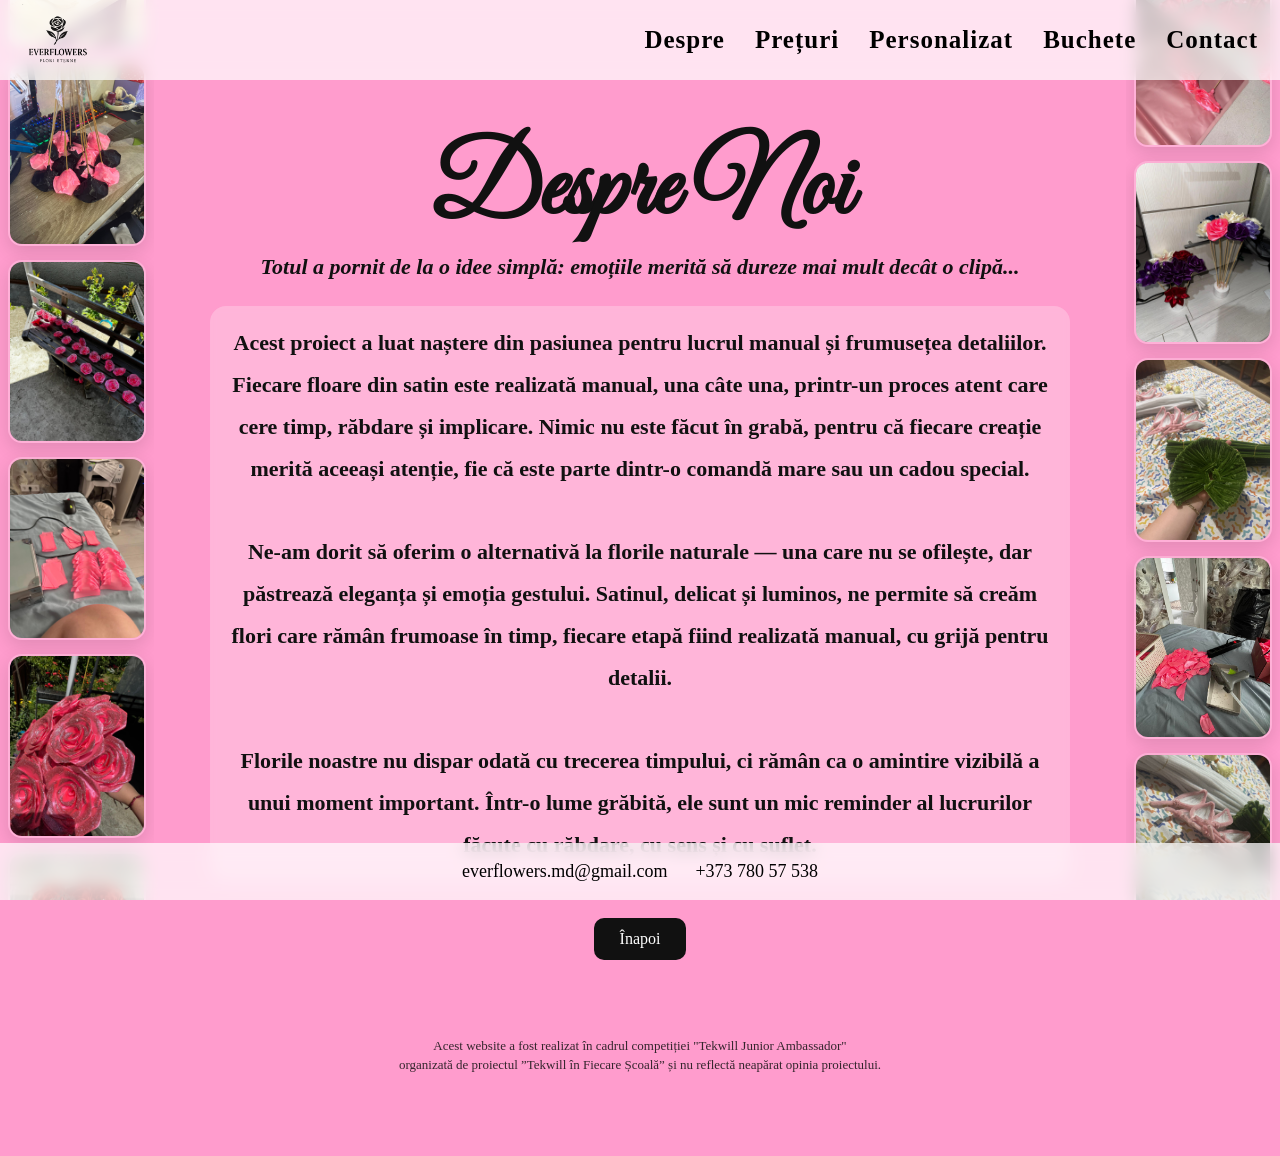
<file: pagini/despre.html>
<!DOCTYPE html>
<html lang="ro">
<head>
  <!-- ===================== META ===================== -->
  <meta charset="UTF-8" />
  <meta name="viewport" content="width=device-width, initial-scale=1.0" />

  <!-- ===================== TITLE ===================== -->
  <title>Despre Noi</title>

  <!-- ===================== FAVICON ===================== -->
  <link rel="icon" type="image/png" href="../photo/icon (2).png">

  <!-- ===================== FONTS ===================== -->
  <link rel="preconnect" href="https://fonts.googleapis.com">
  <link rel="preconnect" href="https://fonts.gstatic.com" crossorigin>
  <link href="https://fonts.googleapis.com/css2?family=Cinzel:wght@400;600&family=Great+Vibes&display=swap" rel="stylesheet">

  <!-- ===================== CSS ===================== -->
  <link rel="stylesheet" href="../css/despre.css" />

  <!-- ===================== JS ===================== -->
  <script src="../JavaScript/despre.js" defer></script>
</head>

<body>

  <!-- ===================== FIXED HEADER ===================== -->
  <header class="site-header" id="siteHeader">
    <div class="header-left">
      <a href="../index.html#home" class="header-logo-link" aria-label="Înapoi la început">
        <img src="../photo/logo.negru.png" alt="Logo Ever Flowers" class="header-logo">
      </a>
    </div>

    <!-- Hamburger button for mobile -->
    <button class="hamburger" id="ham" aria-label="Meniu" aria-expanded="false" aria-controls="nav" type="button">
      <span></span><span></span><span></span>
    </button>

    <!-- Main navigation -->
    <nav class="header-nav" id="nav" aria-label="Navigare principală">
      <a href="../index.html#despre">Despre</a>
      <a href="../index.html#price">Prețuri</a>
      <a href="../index.html#personalizat">Personalizat</a>
      <a href="../index.html#buchete">Buchete</a>
      <a href="../index.html#contact">Contact</a>
    </nav>
  </header>

  <!-- ===================== PAGE WRAPPER ===================== -->
  <div class="page">

    <!-- ===================== LEFT IMAGE STRIP ===================== -->
    <div class="side left" aria-hidden="true">
      <div class="side-track">
        <img src="../photo/petale.jpg" alt="">
        <img src="../photo/sclipici.jpg" alt="">
        <img src="../photo/inima.jpg" alt="">
        <img src="../photo/albmovalbastru.jpg" alt="">
        <img src="../photo/floaresolo.jpg" alt="">
        <img src="../photo/florihartie.jpg" alt="">
        <img src="../photo/multicolor.jpg" alt="">
        <img src="../photo/nufar.jpg" alt="">
        <img src="../photo/petaleda.jpg" alt="">
        <img src="../photo/petalenufar.jpg" alt="">
        <img src="../photo/petalepat.jpg" alt="">
        <img src="../photo/primeflori.jpg" alt="">
        <img src="../photo/rozalb.jpg" alt="">
        <img src="../photo/roznegru.jpg" alt="">
        <img src="../photo/sclipiciafara.jpg" alt="">

        <img src="../photo/petale.jpg" alt="">
        <img src="../photo/sclipici.jpg" alt="">
        <img src="../photo/inima.jpg" alt="">
        <img src="../photo/albmovalbastru.jpg" alt="">
        <img src="../photo/floaresolo.jpg" alt="">
        <img src="../photo/florihartie.jpg" alt="">
        <img src="../photo/multicolor.jpg" alt="">
        <img src="../photo/nufar.jpg" alt="">
        <img src="../photo/petaleda.jpg" alt="">
        <img src="../photo/petalenufar.jpg" alt="">
        <img src="../photo/petalepat.jpg" alt="">
        <img src="../photo/primeflori.jpg" alt="">
        <img src="../photo/rozalb.jpg" alt="">
        <img src="../photo/roznegru.jpg" alt="">
        <img src="../photo/sclipiciafara.jpg" alt="">
      </div>
    </div>

    <!-- ===================== MAIN CONTENT ===================== -->
    <main class="content" id="main">
      <div class="card">

        <!-- Page title -->
        <h1 class="title">Despre Noi</h1>

        <!-- Subtitle -->
        <p class="subtitle">
          Totul a pornit de la o idee simplă: emoțiile merită să dureze mai mult decât o clipă...
        </p>

        <!-- Main text -->
        <div class="text">
          <p>
            Acest proiect a luat naștere din pasiunea pentru lucrul manual și frumusețea detaliilor.
            Fiecare floare din satin este realizată manual, una câte una, printr-un proces atent
            care cere timp, răbdare și implicare. Nimic nu este făcut în grabă, pentru că fiecare
            creație merită aceeași atenție, fie că este parte dintr-o comandă mare sau un cadou special.
            <br><br>

            Ne-am dorit să oferim o alternativă la florile naturale — una care nu se ofilește,
            dar păstrează eleganța și emoția gestului. Satinul, delicat și luminos, ne permite
            să creăm flori care rămân frumoase în timp, fiecare etapă fiind realizată manual,
            cu grijă pentru detalii.
            <br><br>

            Florile noastre nu dispar odată cu trecerea timpului, ci rămân ca o amintire vizibilă
            a unui moment important. Într-o lume grăbită, ele sunt un mic reminder al lucrurilor
            făcute cu răbdare, cu sens și cu suflet.
          </p>
        </div>

        <!-- Back button -->
        <a class="back-btn" href="../index.html#despre">Înapoi</a>

      </div>
    </main>

    <!-- ===================== RIGHT IMAGE STRIP ===================== -->
    <div class="side right" aria-hidden="true">
      <div class="side-track">
        <img src="../photo/petale.jpg" alt="">
        <img src="../photo/sclipici.jpg" alt="">
        <img src="../photo/inima.jpg" alt="">
        <img src="../photo/albmovalbastru.jpg" alt="">
        <img src="../photo/floaresolo.jpg" alt="">
        <img src="../photo/florihartie.jpg" alt="">
        <img src="../photo/multicolor.jpg" alt="">
        <img src="../photo/nufar.jpg" alt="">
        <img src="../photo/petaleda.jpg" alt="">
        <img src="../photo/petalenufar.jpg" alt="">
        <img src="../photo/petalepat.jpg" alt="">
        <img src="../photo/primeflori.jpg" alt="">
        <img src="../photo/rozalb.jpg" alt="">
        <img src="../photo/roznegru.jpg" alt="">
        <img src="../photo/sclipiciafara.jpg" alt="">
      </div>
    </div>

  </div>

  <!-- ===================== FIXED FOOTER ===================== -->
  <footer class="site-footer" aria-label="Contact rapid">
    <div class="footer-content">
      <span>everflowers.md@gmail.com</span>
      <span>+373 780 57 538</span>
    </div>
  </footer>

  <!-- ===================== DISCLAIMER ===================== -->
  <p class="site-disclaimer">
    Acest website a fost realizat în cadrul competiției "Tekwill Junior Ambassador" <br> organizată de proiectul
    ”Tekwill în Fiecare Școală” și nu reflectă neapărat opinia proiectului.
  </p>

</body>
</html>
</file>
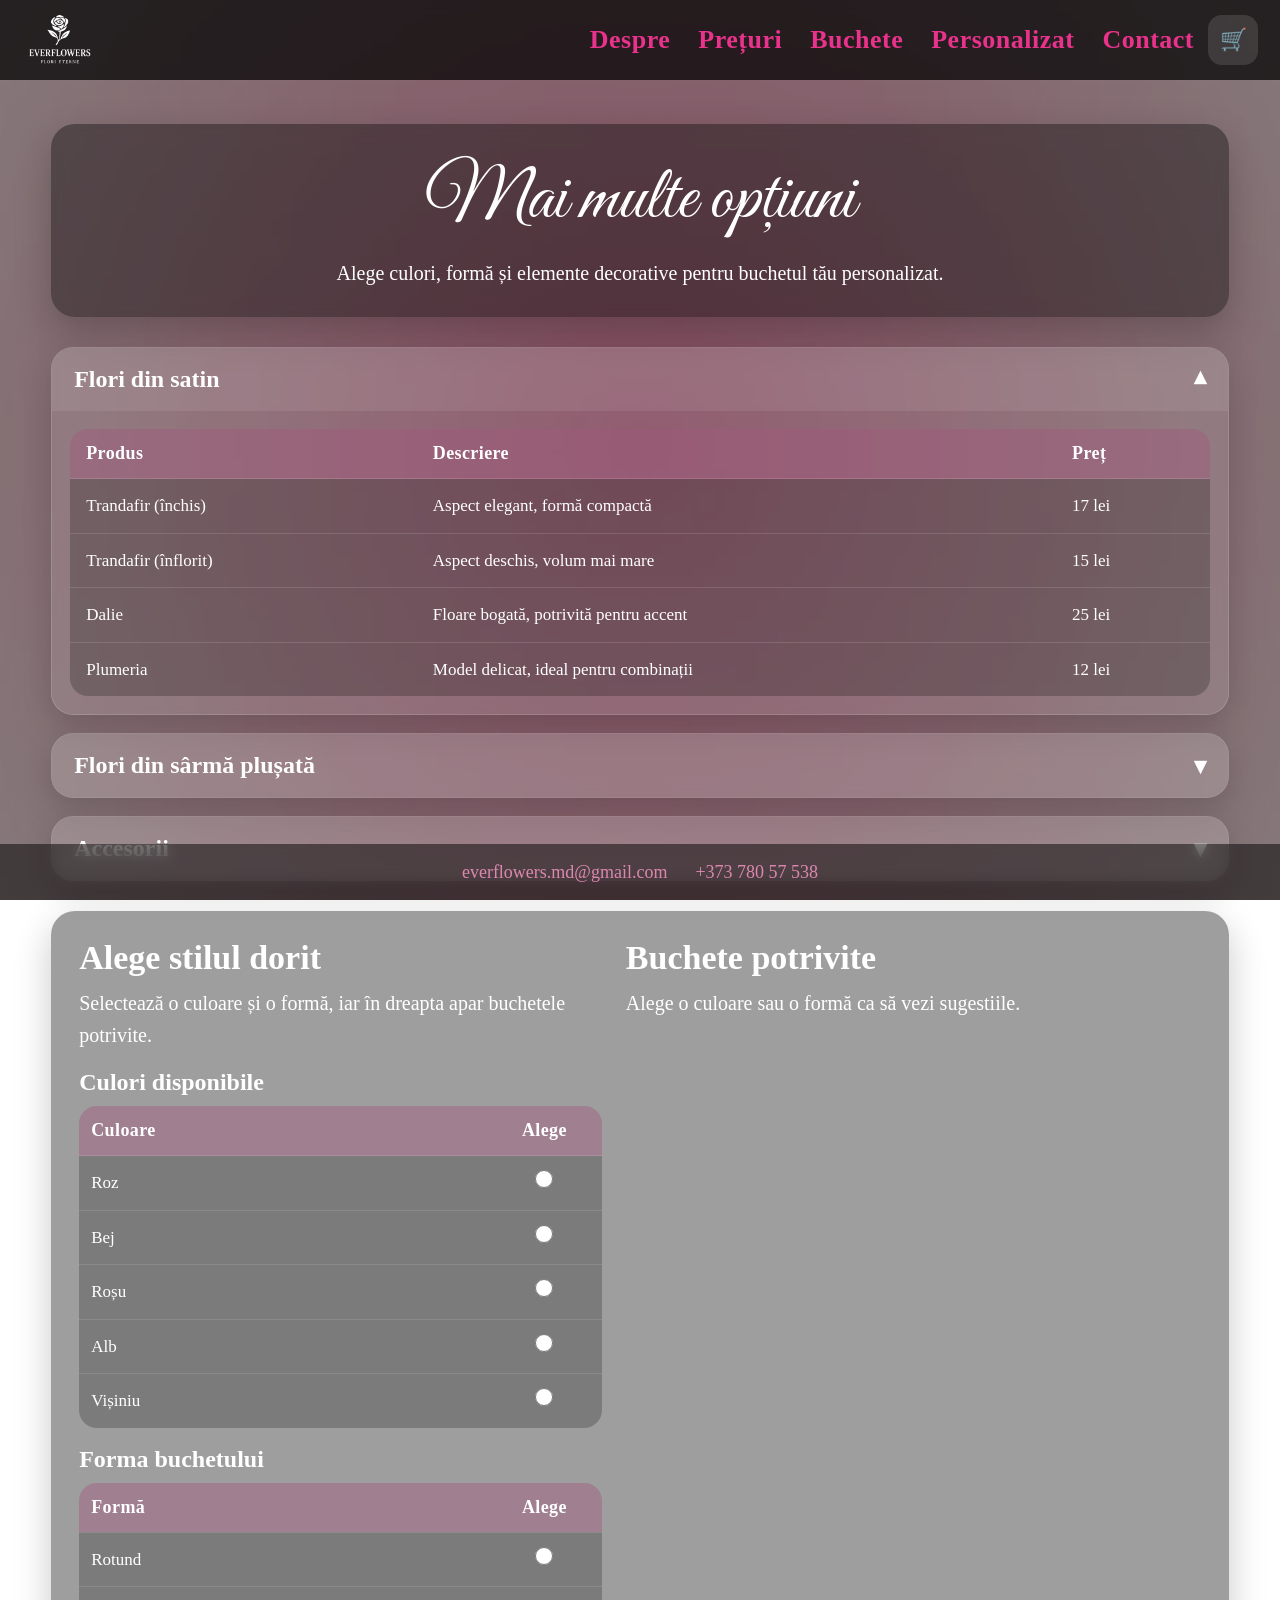
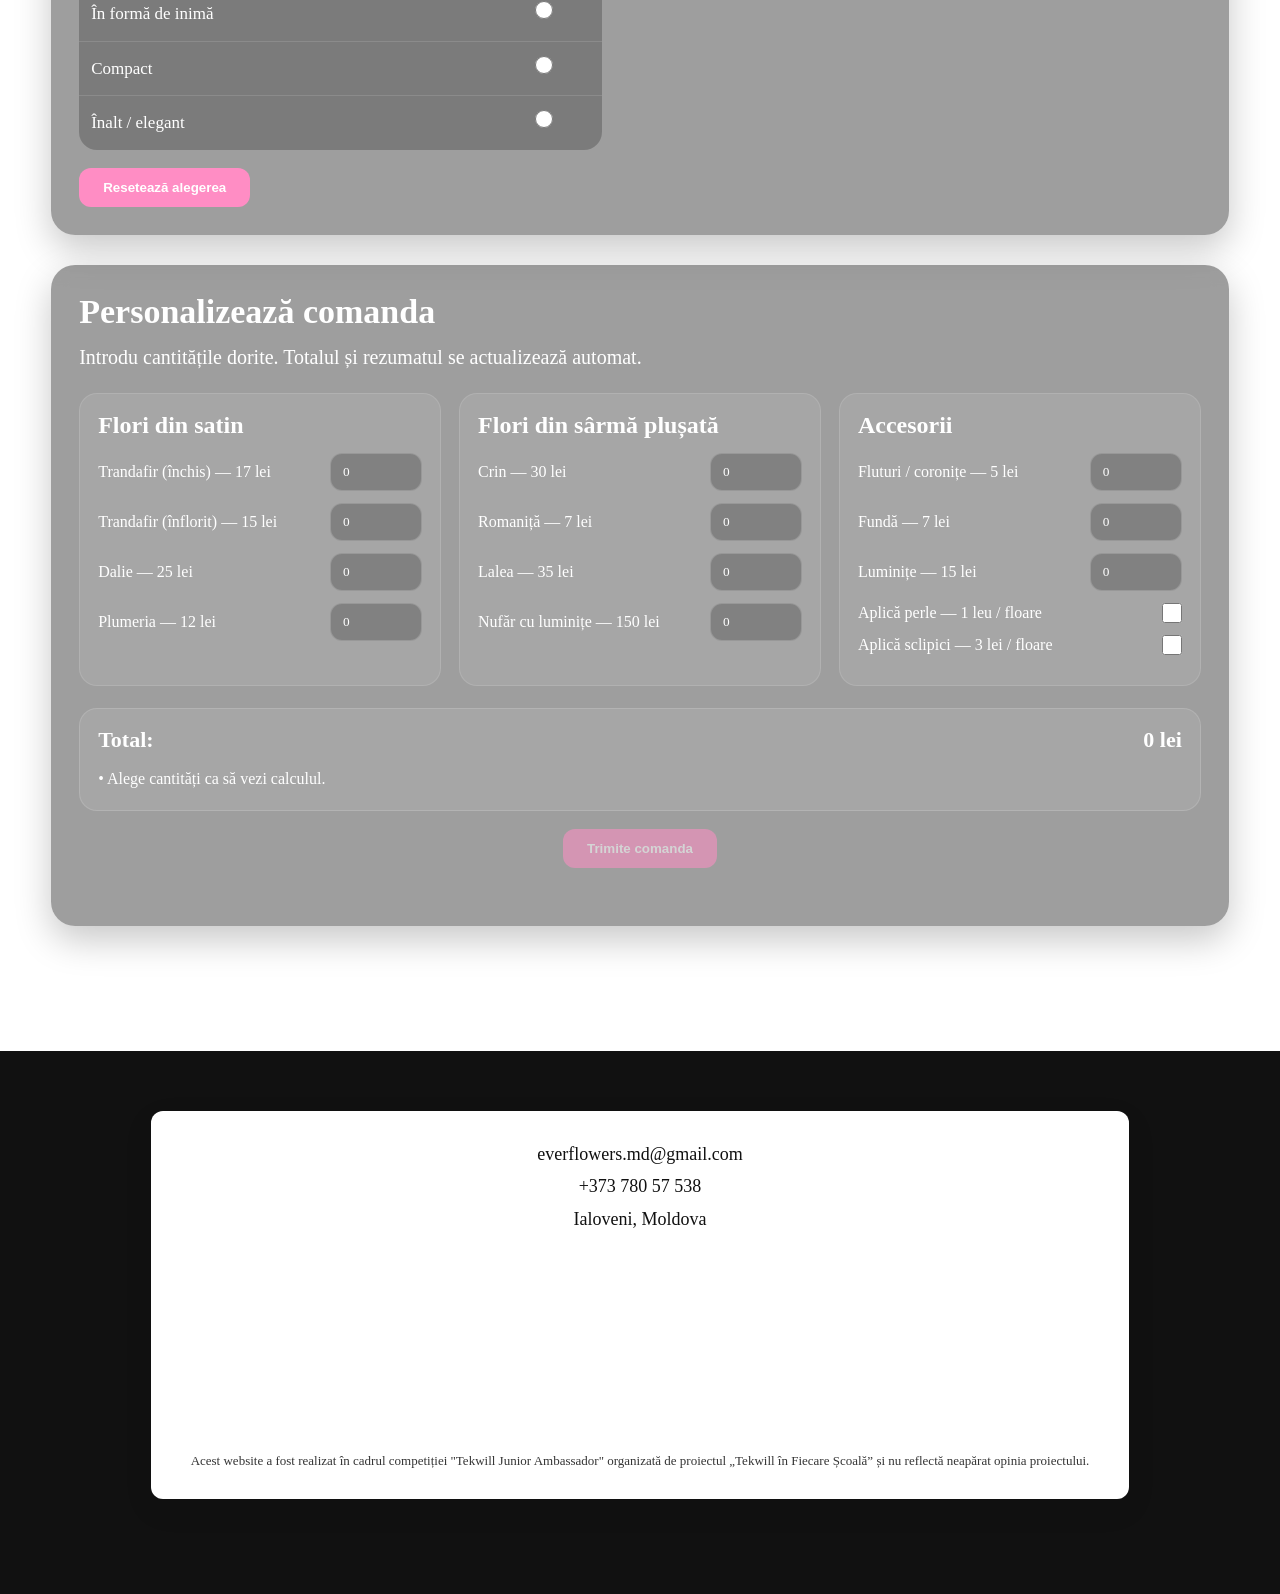
<file: pagini/personalizat.html>
<!DOCTYPE html>
<html lang="ro">
<head>
  <meta charset="UTF-8" />
  <meta name="viewport" content="width=device-width, initial-scale=1.0" />

  <title>Ever Flowers | Mai multe opțiuni</title>

  <link rel="icon" type="image/png" href="../photo/icon (2).png">

  <meta name="description" content="Ever Flowers – flori artificiale premium, buchete personalizate, cadouri florale durabile în Chișinău, Moldova. Comandă buchete elegante pentru orice ocazie.">
  <meta name="keywords" content="Ever Flowers, flori artificiale, buchete flori, buchete Chișinău, flori Moldova, flori cadou, buchete personalizate, flori durabile, flori elegante, flower shop Moldova, artificial flowers Moldova">

  <link rel="preconnect" href="https://fonts.googleapis.com">
  <link href="https://fonts.googleapis.com/css2?family=Cinzel:wght@400;600&family=Great+Vibes&display=swap" rel="stylesheet">
  <link rel="stylesheet" href="https://cdnjs.cloudflare.com/ajax/libs/font-awesome/6.5.0/css/all.min.css">

  <link rel="stylesheet" href="../css/personalizat.css">
  <script src="../JavaScript/personalizat.js" defer></script>
</head>
<body>

  <header class="site-header" id="siteHeader" role="banner">
    <div class="header-left">
      <a href="../index.html#home" class="header-logo-link" aria-label="Înapoi la început">
        <img src="../photo/logo.png" alt="Logo Ever Flowers" class="header-logo">
      </a>
    </div>

    <button class="hamburger" id="ham" aria-label="Meniu" aria-expanded="false" aria-controls="nav" type="button">
      <span></span><span></span><span></span>
    </button>

    <nav class="header-nav" id="nav" aria-label="Navigare principală">
      <a href="../index.html#despre">Despre</a>
      <a href="../index.html#price">Prețuri</a>
      <a href="../index.html#buchete">Buchete</a>
      <a href="../index.html#personalizat">Personalizat</a>
      <a href="../index.html#contact">Contact</a>
    </nav>

    <button class="cart-toggle" type="button" aria-label="Coș">
      <span class="cart-icon-symbol">🛒</span>
    </button>
  </header>

  <main class="options-page">

    <section class="intro-box">
      <h1>Mai multe opțiuni</h1>
      <p>
        Alege culori, formă și elemente decorative pentru buchetul tău personalizat.
      </p>
    </section>

    <section class="dropdown-table-section">
      <div class="dropdown-table">

        <details class="dropdown-item" open>
          <summary>
            <span>Flori din satin</span>
            <span class="arrow">▾</span>
          </summary>
          <div class="dropdown-content">
            <table>
              <thead>
                <tr>
                  <th>Produs</th>
                  <th>Descriere</th>
                  <th>Preț</th>
                </tr>
              </thead>
              <tbody>
                <tr>
                  <td>Trandafir (închis)</td>
                  <td>Aspect elegant, formă compactă</td>
                  <td>17 lei</td>
                </tr>
                <tr>
                  <td>Trandafir (înflorit)</td>
                  <td>Aspect deschis, volum mai mare</td>
                  <td>15 lei</td>
                </tr>
                <tr>
                  <td>Dalie</td>
                  <td>Floare bogată, potrivită pentru accent</td>
                  <td>25 lei</td>
                </tr>
                <tr>
                  <td>Plumeria</td>
                  <td>Model delicat, ideal pentru combinații</td>
                  <td>12 lei</td>
                </tr>
              </tbody>
            </table>
          </div>
        </details>

        <details class="dropdown-item">
          <summary>
            <span>Flori din sârmă plușată</span>
            <span class="arrow">▾</span>
          </summary>
          <div class="dropdown-content">
            <table>
              <thead>
                <tr>
                  <th>Produs</th>
                  <th>Descriere</th>
                  <th>Preț</th>
                </tr>
              </thead>
              <tbody>
                <tr>
                  <td>Crin</td>
                  <td>Floare expresivă, aspect premium</td>
                  <td>30 lei</td>
                </tr>
                <tr>
                  <td>Romaniță</td>
                  <td>Opțiune simplă și delicată</td>
                  <td>7 lei</td>
                </tr>
                <tr>
                  <td>Lalea</td>
                  <td>Elegantă și modernă</td>
                  <td>35 lei</td>
                </tr>
                <tr>
                  <td>Nufăr cu luminițe</td>
                  <td>Model decorativ cu efect special</td>
                  <td>150 lei</td>
                </tr>
              </tbody>
            </table>
          </div>
        </details>

        <details class="dropdown-item">
          <summary>
            <span>Accesorii</span>
            <span class="arrow">▾</span>
          </summary>
          <div class="dropdown-content">
            <table>
              <thead>
                <tr>
                  <th>Accesoriu</th>
                  <th>Descriere</th>
                  <th>Preț</th>
                </tr>
              </thead>
              <tbody>
                <tr>
                  <td>Perle</td>
                  <td>Se aplică pe flori pentru un efect elegant</td>
                  <td>1 leu / floare</td>
                </tr>
                <tr>
                  <td>Fluturi / coronițe</td>
                  <td>Decor suplimentar pentru buchet</td>
                  <td>5 lei</td>
                </tr>
                <tr>
                  <td>Fundă</td>
                  <td>Finisaj decorativ pentru buchet</td>
                  <td>7 lei</td>
                </tr>
                <tr>
                  <td>Sclipici</td>
                  <td>Accent luminos aplicat pe flori</td>
                  <td>3 lei / floare</td>
                </tr>
                <tr>
                  <td>Luminițe</td>
                  <td>Element decorativ pentru efect special</td>
                  <td>15 lei</td>
                </tr>
              </tbody>
            </table>
          </div>
        </details>

      </div>
    </section>

    <section class="match-box">
      <div class="match-grid">
        <div class="choice-panel">
          <h2>Alege stilul dorit</h2>
          <p class="choice-sub">Selectează o culoare și o formă, iar în dreapta apar buchetele potrivite.</p>

          <div class="choice-table-wrap">
            <h3>Culori disponibile</h3>
            <table class="choice-table">
              <thead>
                <tr>
                  <th>Culoare</th>
                  <th>Alege</th>
                </tr>
              </thead>
              <tbody>
                <tr>
                  <td>Roz</td>
                  <td><input type="radio" name="colorChoice" value="roz"></td>
                </tr>
                <tr>
                  <td>Bej</td>
                  <td><input type="radio" name="colorChoice" value="bej"></td>
                </tr>
                <tr>
                  <td>Roșu</td>
                  <td><input type="radio" name="colorChoice" value="rosu"></td>
                </tr>
                <tr>
                  <td>Alb</td>
                  <td><input type="radio" name="colorChoice" value="alb"></td>
                </tr>
                <tr>
                  <td>Vișiniu</td>
                  <td><input type="radio" name="colorChoice" value="visiniu"></td>
                </tr>
              </tbody>
            </table>
          </div>

          <div class="choice-table-wrap">
            <h3>Forma buchetului</h3>
            <table class="choice-table">
              <thead>
                <tr>
                  <th>Formă</th>
                  <th>Alege</th>
                </tr>
              </thead>
              <tbody>
                <tr>
                  <td>Rotund</td>
                  <td><input type="radio" name="shapeChoice" value="rotund"></td>
                </tr>
                <tr>
                  <td>În formă de inimă</td>
                  <td><input type="radio" name="shapeChoice" value="inima"></td>
                </tr>
                <tr>
                  <td>Compact</td>
                  <td><input type="radio" name="shapeChoice" value="compact"></td>
                </tr>
                <tr>
                  <td>Înalt / elegant</td>
                  <td><input type="radio" name="shapeChoice" value="inalt"></td>
                </tr>
              </tbody>
            </table>
          </div>

          <div class="choice-buttons">
            <button type="button" class="more-btn small-btn" id="resetChoicesBtn">Resetează alegerea</button>
          </div>
        </div>

        <div class="results-panel">
          <h2>Buchete potrivite</h2>
          <p class="choice-sub" id="resultsHint">Alege o culoare sau o formă ca să vezi sugestiile.</p>

          <div class="bouquet-results" id="bouquetResults">

            <article class="suggest-card"
              data-colors="roz bej"
              data-shapes="rotund compact">
              <div class="suggest-img">
                <img src="../photo/flori.acoperis.jpg" alt="Buchet satin roz și bej">
              </div>
              <h4>Buchet satin roz + bej</h4>
              <p>4 dalii roz și 29 trandafiri deschiși bej.</p>
              <span class="suggest-price">560 lei</span>
            </article>

            <article class="suggest-card"
              data-colors="alb rosu"
              data-shapes="inima compact">
              <div class="suggest-img">
                <img src="../photo/flori.inima.jpg" alt="Buchet inimă alb și roșu">
              </div>
              <h4>Buchet inimă alb + roșu</h4>
              <p>Buchet în formă de inimă cu trandafiri albi și roșii.</p>
              <span class="suggest-price">230 lei</span>
            </article>

            <article class="suggest-card"
              data-colors="visiniu roz"
              data-shapes="compact rotund">
              <div class="suggest-img">
                <img src="../photo/flori.omat.jpeg" alt="Buchet plumeria vișiniu și roz">
              </div>
              <h4>Buchet plumeria vișiniu + roz</h4>
              <p>O plumerie în 2 culori și 6 trandafiri deschiși.</p>
              <span class="suggest-price">120 lei</span>
            </article>

            <article class="suggest-card"
              data-colors="roz bej"
              data-shapes="rotund inalt">
              <div class="suggest-img">
                <img src="../photo/flori.pat.jpeg" alt="Buchet satin roz și bej cu fluturi">
              </div>
              <h4>Buchet satin cu fluturi</h4>
              <p>19 trandafiri în nuanțe roz și bej, cu fluturi aurii.</p>
              <span class="suggest-price">300 lei</span>
            </article>

          </div>
        </div>
      </div>
    </section>

    <section class="calc-box" id="calculator-comanda">
      <h2>Personalizează comanda</h2>
      <p class="calc-sub">
        Introdu cantitățile dorite. Totalul și rezumatul se actualizează automat.
      </p>

      <div class="calc-grid">
        <div class="calc-group">
          <h3>Flori din satin</h3>

          <label class="calc-row">
            <span>Trandafir (închis) — 17 lei</span>
            <input class="qty" type="number" min="0" value="0" data-item="rose_closed">
          </label>

          <label class="calc-row">
            <span>Trandafir (înflorit) — 15 lei</span>
            <input class="qty" type="number" min="0" value="0" data-item="rose_open">
          </label>

          <label class="calc-row">
            <span>Dalie — 25 lei</span>
            <input class="qty" type="number" min="0" value="0" data-item="dahlia">
          </label>

          <label class="calc-row">
            <span>Plumeria — 12 lei</span>
            <input class="qty" type="number" min="0" value="0" data-item="plumeria">
          </label>
        </div>

        <div class="calc-group">
          <h3>Flori din sârmă plușată</h3>

          <label class="calc-row">
            <span>Crin — 30 lei</span>
            <input class="qty" type="number" min="0" value="0" data-item="lily">
          </label>

          <label class="calc-row">
            <span>Romaniță — 7 lei</span>
            <input class="qty" type="number" min="0" value="0" data-item="daisy">
          </label>

          <label class="calc-row">
            <span>Lalea — 35 lei</span>
            <input class="qty" type="number" min="0" value="0" data-item="tulip">
          </label>

          <label class="calc-row">
            <span>Nufăr cu luminițe — 150 lei</span>
            <input class="qty" type="number" min="0" value="0" data-item="waterlily_lights">
          </label>
        </div>

        <div class="calc-group">
          <h3>Accesorii</h3>

          <label class="calc-row">
            <span>Fluturi / coronițe — 5 lei</span>
            <input class="qty" type="number" min="0" value="0" data-item="butterflies">
          </label>

          <label class="calc-row">
            <span>Fundă — 7 lei</span>
            <input class="qty" type="number" min="0" value="0" data-item="bow">
          </label>

          <label class="calc-row">
            <span>Luminițe — 15 lei</span>
            <input class="qty" type="number" min="0" value="0" data-item="lights">
          </label>

          <label class="calc-check">
            <span>Aplică perle — 1 leu / floare</span>
            <input type="checkbox" id="accPearls">
          </label>

          <label class="calc-check">
            <span>Aplică sclipici — 3 lei / floare</span>
            <input type="checkbox" id="accGlitter">
          </label>
        </div>
      </div>

      <div class="calc-total-box">
        <div class="calc-total-line">
          <strong>Total:</strong>
          <strong id="persTotal">0 lei</strong>
        </div>
        <div class="calc-breakdown" id="persBreak">• Alege cantități ca să vezi calculul.</div>
      </div>

      <div class="calc-actions">
        <button type="button" class="more-btn checkout-btn" id="checkoutBtn" disabled>
          Trimite comanda
        </button>
      </div>

      <p class="pers-note" id="checkoutHint"></p>
    </section>

  </main>

  <footer class="contact-footer" id="contact" aria-label="Contact">
    <div class="contact-box">
      <p>everflowers.md@gmail.com</p>
      <p>+373 780 57 538</p>
      <p>Ialoveni, Moldova</p>

      <iframe
        src="https://www.google.com/maps/embed?pb=!1m18!1m12!1m3!1d4324.172246107874!2d28.775045415618898!3d46.94090347376738!2m3!1f0!2f0!3f0!3m2!1i1024!2i768!4f13.1!3m3!1m2!1s0x40c97f5f6ac799d9%3A0xe1cf2f65e3684003!2sLiceul%20Teoretic%20%E2%80%9EPetre%20Stefanuca%E2%80%9D!5e0!3m2!1sen!2s!4v1771583318999!5m2!1sen!2s"
        width="400"
        height="200"
        style="border:0;"
        allowfullscreen=""
        loading="lazy"
        referrerpolicy="no-referrer-when-downgrade">
      </iframe>

      <p class="disclaimer">
        Acest website a fost realizat în cadrul competiției "Tekwill Junior Ambassador"
        organizată de proiectul „Tekwill în Fiecare Școală” și nu reflectă neapărat
        opinia proiectului.
      </p>
    </div>
  </footer>

  <footer class="site-footer" aria-label="Contact rapid">
    <div class="footer-content">
      <span>everflowers.md@gmail.com</span>
      <span>+373 780 57 538</span>
    </div>
  </footer>

  <div class="mail-platform-modal" id="mailPlatformModal" hidden>
    <div class="mail-platform-overlay" id="mailPlatformOverlay"></div>

    <div class="mail-platform-box" role="dialog" aria-modal="true" aria-labelledby="mailPlatformTitle">
      <button type="button" class="mail-platform-close" id="mailPlatformClose" aria-label="Închide">×</button>

      <h3 id="mailPlatformTitle">Alege platforma de email</h3>
      <p class="mail-platform-sub">Selectează cum vrei să trimiți comanda personalizată.</p>

      <div class="mail-platform-actions">
        <button type="button" class="more-btn mail-option" data-mail="gmail">Gmail</button>
        <button type="button" class="more-btn mail-option" data-mail="outlook">Outlook</button>
        <button type="button" class="more-btn mail-option" data-mail="yahoo">Yahoo</button>
        <button type="button" class="more-btn mail-option" data-mail="default">Aplicația implicită</button>
      </div>
    </div>
  </div>

</body>
</html>
</file>
<file: css/flowers.css>
html,
body {
  max-width: 100%;
  overflow-x: hidden;
}

/* =========================================================
   RESET / BASE
   ========================================================= */
* {
  margin: 0;
  padding: 0;
  box-sizing: border-box;
}

html {
  scroll-behavior: smooth;
}

body {
  font-family: "Times New Roman", Times, serif;
  overflow-x: hidden;
  background: #fff;
}

img {
  max-width: 100%;
  height: auto;
  display: block;
}

/* =========================================================
   FIXED HEADER
   ========================================================= */
.site-header {
  position: fixed;
  top: 0;
  left: 0;
  width: 100%;
  height: 80px;
  background: rgba(0, 0, 0, 0.72);
  backdrop-filter: blur(6px);
  display: flex;
  align-items: center;
  justify-content: space-between;
  gap: 14px;
  padding: 0 22px;
  z-index: 20000000000;
  transform: translateY(-120%);
  opacity: 0;
  transition: transform 0.3s ease, opacity 0.3s ease;
  overflow: visible;
}

.site-header.show {
  transform: translateY(0);
  opacity: 0.7;
}

.site-header > * {
  position: relative;
  z-index: 2;
}

.header-left {
  display: flex;
  align-items: center;
  flex-shrink: 0;
}

.header-logo {
  height: 80px;
  width: auto;
}

.header-logo-link {
  display: flex;
  align-items: center;
  height: 100%;
  cursor: pointer;
  text-decoration: none;
}

.header-logo-link:focus-visible {
  outline: 2px solid #e9328b;
  outline-offset: 6px;
  border-radius: 12px;
}

.header-nav {
  display: flex;
  align-items: center;
  gap: 30px;
  flex-wrap: wrap;
  justify-content: center;
  margin-left: auto;
}

.header-nav a {
  color: #e9328b;
  text-decoration: none;
  font-size: 30px;
  font-weight: 600;
  opacity: 1;
  transition: 0.2s ease;
  letter-spacing: 1px;
}

.header-nav a:hover {
  opacity: 0.7;
}

/* =========================================================
   FIXED FOOTER
   ========================================================= */
.site-footer {
  position: fixed;
  bottom: 0;
  left: 0;
  width: 100%;
  height: 56px;
  background: rgba(0, 0, 0, 0.72);
  backdrop-filter: blur(6px);
  display: flex;
  align-items: center;
  justify-content: center;
  z-index: 2000000000;
  transform: translateY(0);
  opacity: 0.7;
  transition: 0.3s ease;
  overflow: hidden;
}

.site-footer.hide {
  transform: translateY(120%);
  opacity: 0;
}

.site-footer > * {
  position: relative;
  z-index: 2;
}

.footer-content {
  color: #fa8cc1;
  font-size: 18px;
  display: flex;
  gap: 28px;
  flex-wrap: wrap;
  justify-content: center;
}

.page-content {
  padding-top: 0;
  padding-bottom: 0;
}

/* =========================================================
   HERO SECTION
   ========================================================= */
.hero {
  height: 100vh;
  width: 100%;
  position: relative;
  background-image: url("../photo/funal.png");
  background-color: #ff8dc4;
  background-size: cover;
  background-position: center;
  background-repeat: no-repeat;
}

.hero::before {
  content: "";
  position: absolute;
  inset: 0;
  background: rgba(98, 98, 117, 0.45);
  z-index: 0;
  pointer-events: none;
}

.hero-logo {
  position: absolute;
  top: clamp(2px, 0.5vw, 10px);
  left: clamp(16px, 4vw, 40px);
  z-index: 10;
  height: clamp(48px, 8vw, 90px);
  width: auto;
  transition: 0.3s ease;
}

/* HERO NAV = right side on desktop + tablet */
.hero-nav {
  position: absolute;
  top: 28px;
  right: 40px;
  left: auto;
  z-index: 10;
  display: flex;
  flex-wrap: wrap;
  justify-content: flex-end;
  align-items: center;
  gap: 14px 24px;
  max-width: min(62vw, 820px);
}

.hero-nav a {
  color: #fff;
  text-decoration: none;
  font-size: 25px;
  font-weight: 600;
  letter-spacing: 1px;
  opacity: 0.92;
  transition: 0.25s ease;
  white-space: nowrap;
}

.hero-nav a:hover {
  opacity: 0.7;
}

.social {
  position: absolute;
  left: clamp(12px, 3vw, 60px);
  top: 50%;
  transform: translateY(-50%);
  z-index: 10;
  display: flex;
  flex-direction: column;
  gap: clamp(10px, 1.6vw, 18px);
}

.social-link {
  display: flex;
  align-items: center;
  gap: 12px;
  text-decoration: none;
  color: white;
  padding: 10px 14px;
  border-radius: 999px;
  opacity: 0.92;
  transition: 0.25s ease;
}

.social-link i {
  font-size: clamp(22px, 4vw, 40px);
  transition: 0.25s ease;
}

.social-link:hover {
  opacity: 1;
  background: rgba(255, 255, 255, 0.12);
}

.social-link:hover i {
  transform: scale(1.12);
}

.social-name {
  font-size: 14px;
  letter-spacing: 1px;
  background: rgba(255, 255, 255, 0.18);
  padding: 5px 12px;
  border-radius: 999px;
  opacity: 0;
  transform: translateX(-18px);
  transition: 0.35s ease;
  pointer-events: none;
}

.social-link:hover .social-name {
  opacity: 1;
  transform: translateX(0);
}

.hero-center {
  position: absolute;
  inset: 0;
  z-index: 2;
  display: flex;
  flex-direction: column;
  align-items: center;
  justify-content: center;
  text-align: center;
  color: white;
  padding: clamp(16px, 4vw, 40px);
  pointer-events: none;
}

.hero-center h1 {
  font-family: "Great Vibes", cursive;
  font-size: clamp(42px, 9vw, 120px);
  line-height: 1;
  font-weight: 400;
  max-width: 90vw;
  word-break: break-word;
}

.hero-center p {
  margin-top: clamp(6px, 1.5vw, 16px);
  font-size: clamp(13px, 2.4vw, 24px);
  line-height: 1.4;
  letter-spacing: clamp(0.3px, 0.1vw, 1px);
  opacity: 0.95;
  max-width: min(90vw, 700px);
}

/* =========================================================
   SECTION TITLES
   ========================================================= */
.section-box {
  width: 100%;
  background: white;
  padding: clamp(34px, 6vw, 80px) 20px;
  display: flex;
  align-items: center;
  justify-content: center;
  box-shadow: 0 8px 30px rgba(0, 0, 0, 0.06);
  position: relative;
  z-index: 4000;
}

.section-box h2 {
  font-family: "Great Vibes", cursive;
  font-size: clamp(46px, 5vw, 84px);
  letter-spacing: 2px;
  color: #111;
}

/* =========================================================
   PARALLAX SECTIONS
   ========================================================= */
.parallax {
  min-height: 100vh;
  position: relative;
  background-size: cover;
  background-position: center;
  background-repeat: no-repeat;
  display: flex;
  align-items: center;
  justify-content: center;
}

.parallax::before {
  content: "";
  position: absolute;
  inset: 0;
  background: rgba(0, 0, 0, 0.45);
  pointer-events: none;
}

.p-content {
  position: relative;
  z-index: 2;
  color: rgb(255, 243, 243);
  text-align: center;
  padding: 24px 30px;
  max-width: 800px;
  background: rgba(0, 0, 0, 0.25);
  border-radius: 16px;
  backdrop-filter: blur(3px);
}

.p-content p {
  font-size: clamp(14px, 2.2vw, 20px);
  line-height: 1.65;
  opacity: 0.98;
  font-weight: 600;
}

.p1 { background-image: url("../photo/flori.acoperis.jpg"); }
.p2 { background-image: url("../photo/rosualb.jpeg"); }
.p3 { background-image: url("../photo/flori.pat.jpeg"); }
.p4 { background-image: url("../photo/flori.inima.jpg"); }

/* =========================================================
   GENERAL BUTTON
   ========================================================= */
.more-btn {
  display: inline-block;
  margin-top: 18px;
  padding: 10px 22px;
  background: #ff8dc4;
  color: #fff;
  text-decoration: none;
  font-weight: 700;
  border-radius: 10px;
  transition: 0.25s ease;
  border: none;
}

.more-btn:hover {
  background: #ff6fb3;
  transform: translateY(-2px);
  box-shadow: 0 6px 18px rgba(255, 141, 196, 0.45);
}

/* =========================================================
   SCROLL REVEAL ANIMATION
   ========================================================= */
.fade {
  opacity: 0;
  transform: translateY(40px);
  transition: 0.8s ease;
}

.fade.show {
  opacity: 1;
  transform: translateY(0);
}

section {
  scroll-margin-top: 80px;
}

/* =========================================================
   CONTACT FOOTER / CONTACT SECTION
   ========================================================= */
.contact-footer {
  width: 100%;
  background: #111;
  padding: 60px 20px;
  display: flex;
  justify-content: center;
  align-items: center;
}

.contact-box {
  background: white;
  color: #111;
  padding: 25px 40px;
  border-radius: 12px;
  text-align: center;
  font-size: 18px;
  line-height: 1.6;
  box-shadow: 0 10px 30px rgba(0, 0, 0, 0.08);
}

.contact-box p {
  margin: 4px 0;
}

.disclaimer {
  margin-top: 14px;
  font-size: 13px;
  opacity: 0.85;
  line-height: 1.5;
}

/* =========================================================
   PRICE SLIDER
   ========================================================= */
#price .price-slider {
  position: relative;
  width: min(720px, 92vw);
  margin: auto;
  overflow: hidden;
}

#price .price-track {
  display: flex;
  transition: transform 0.4s ease;
}

#price .price-slide {
  min-width: 100%;
  padding-left: clamp(50px, 8vw, 80px);
  padding-right: clamp(50px, 8vw, 80px);
  padding-top: clamp(18px, 3vw, 28px);
  padding-bottom: clamp(18px, 3vw, 28px);
  display: flex;
  flex-direction: column;
  justify-content: center;
  align-items: flex-start;
  text-align: left;
}

#price .price-arrow {
  position: absolute;
  top: 50%;
  transform: translateY(-50%);
  border: none;
  cursor: pointer;
  width: 44px;
  height: 44px;
  border-radius: 50%;
  font-size: 26px;
  color: white;
  background: rgba(255, 255, 255, 0.18);
  backdrop-filter: blur(6px);
}

#price .p-content {
  position: relative;
  background: rgba(255, 255, 255, 0.12);
  backdrop-filter: blur(6px);
}

#price .price-arrow.left { left: 10px; }
#price .price-arrow.right { right: 10px; }

/* =========================================================
   BOUQUETS GRID
   ========================================================= */
#buchete .p-content {
  background: rgba(0, 0, 0, 0.25);
  backdrop-filter: blur(6px);
  max-width: 2000px;
  width: 1200px;
}

#buchete .grid-4 {
  display: grid;
  grid-template-columns: repeat(4, 1fr);
  gap: 40px;
  width: 100%;
  margin: auto;
}

#buchete .card {
  width: 100%;
  border-radius: 20px;
  padding: 20px;
  display: flex;
  flex-direction: column;
}

#buchete .desc {
  margin-top: 6px;
  font-size: 14px;
  text-align: center;
  flex-grow: 1;
}

#buchete .btn {
  margin-top: 16px;
  padding: 12px 22px;
  border-radius: 999px;
  cursor: pointer;
  color: #ff00c3;
  font-family: "Times New Roman", Times, serif;
  align-self: center;
  background: #fff;
  border: none;
  font-weight: 700;
}

#buchete .img-box {
  width: 100%;
  aspect-ratio: 1 / 1;
  border-radius: 16px;
  overflow: hidden;
}

#buchete .img-box img {
  width: 100%;
  height: 100%;
  object-fit: cover;
}

#buchete .title {
  margin-top: 16px;
  font-size: 20px;
}

#buchete .price {
  margin-top: 6px;
  font-size: 15px;
}

#buchete {
  position: relative;
  overflow: visible;
}

#buchete #seeMoreBtn {
  position: absolute;
  right: 0;
  top: 50%;
  transform: translateY(-50%);
  z-index: 50;
  overflow: visible;
}

#buchete .p-content,
#buchete .grid-4 {
  overflow: visible;
}

#buchete #seeMoreBtn .see-more-btn {
  display: inline-flex;
  align-items: center;
  justify-content: center;
  padding: 14px 24px;
  border-top-left-radius: 20px;
  border-bottom-left-radius: 20px;
  background: #f73eb9b6;
  color: #fff;
  text-decoration: none;
  font-weight: 600;
  position: relative;
  overflow: hidden;
  box-shadow:
    0 0 12px #f73eb9b6,
    0 0 28px rgba(255, 0, 195, 0.35);
  transition: transform 0.25s ease, box-shadow 0.25s ease, filter 0.25s ease;
  animation: glowPulse 1.8s ease-in-out infinite;
}

#buchete #seeMoreBtn .see-more-btn::before {
  content: "";
  position: absolute;
  top: -40%;
  left: -60%;
  width: 60%;
  height: 200%;
  background: linear-gradient(
    120deg,
    transparent 0%,
    rgba(255, 255, 255, 0.18) 35%,
    rgba(255, 255, 255, 0.55) 50%,
    rgba(255, 255, 255, 0.18) 65%,
    transparent 100%
  );
  transform: rotate(20deg);
  animation: shineMove 2.2s linear infinite;
  pointer-events: none;
}

#buchete #seeMoreBtn .see-more-btn:hover {
  transform: translateY(-2px);
  box-shadow:
    0 0 22px rgba(197, 84, 231, 0.85),
    0 0 55px rgba(255, 0, 195, 0.55);
}

@keyframes shineMove {
  0% { left: -70%; opacity: 0; }
  10% { opacity: 0.9; }
  50% { opacity: 0.9; }
  100% { left: 120%; opacity: 0; }
}

@keyframes glowPulse {
  0%, 100% {
    filter: brightness(1);
    box-shadow:
      0 0 12px rgba(197, 84, 231, 0.85),
      0 0 28px rgba(255, 0, 195, 0.35);
  }
  50% {
    filter: brightness(1.1);
    box-shadow:
      0 0 18px rgba(197, 84, 231, 0.85),
      0 0 40px rgba(255, 0, 195, 0.5);
  }
}

/* =========================================================
   CUSTOM BOUQUET CALCULATOR
   ========================================================= */
#personalizat .p-content {
  background: rgba(255, 255, 255, 0.12);
  backdrop-filter: blur(6px);
  max-width: 900px;
  width: min(900px, 92vw);
}

.pers-title {
  font-size: clamp(22px, 3vw, 32px);
  margin-bottom: 6px;
  letter-spacing: 0.5px;
}

.pers-sub {
  opacity: 0.9;
  font-size: clamp(13px, 2vw, 16px);
  margin-bottom: 16px;
}

.pers-chart {
  display: grid;
  gap: 12px;
  text-align: left;
  margin-top: 12px;
}

.pers-item {
  border-radius: 14px;
  overflow: hidden;
  background: rgba(0, 0, 0, 0.25);
  border: 1px solid rgba(255, 255, 255, 0.18);
}

.pers-btn {
  list-style: none;
  cursor: pointer;
  user-select: none;
  display: flex;
  align-items: center;
  justify-content: space-between;
  padding: 14px 16px;
  font-weight: 700;
  font-size: 16px;
  letter-spacing: 0.6px;
  background: rgba(255, 255, 255, 0.1);
}

.pers-item summary::-webkit-details-marker {
  display: none;
}

.pers-arrow {
  transition: transform 0.25s ease;
  opacity: 0.9;
}

.pers-item[open] .pers-arrow {
  transform: rotate(180deg);
}

.pers-body {
  padding: 14px 16px 16px;
  display: grid;
  gap: 10px;
}

#personalizat .row {
  display: flex;
  align-items: center;
  justify-content: space-between;
  gap: 12px;
}

#personalizat .qty {
  width: 86px;
  padding: 8px 10px;
  border-radius: 10px;
  border: 1px solid rgba(255, 255, 255, 0.25);
  background: rgba(0, 0, 0, 0.25);
  color: #fff;
  outline: none;
  font-family: "Times New Roman", Times, serif;
}

#personalizat .switch {
  display: flex;
  align-items: center;
  gap: 10px;
  font-weight: 600;
}

#personalizat .pers-total {
  margin-top: 16px;
  padding: 14px 16px;
  border-radius: 14px;
  background: rgba(0, 0, 0, 0.28);
  border: 1px solid rgba(255, 255, 255, 0.18);
  text-align: left;
}

#personalizat .pers-total-line {
  display: flex;
  align-items: center;
  justify-content: space-between;
  font-size: 18px;
  letter-spacing: 0.5px;
}

#personalizat .pers-break {
  margin-top: 10px;
  font-size: 14px;
  opacity: 0.92;
  line-height: 1.5;
}

#personalizat .checkout-btn {
  cursor: pointer;
}

#personalizat .checkout-btn:active {
  transform: translateY(0);
}

/* =========================================================
   HAMBURGER BUTTON
   ========================================================= */
.hamburger {
  display: none;
  width: 44px;
  height: 44px;
  border: 0;
  background: transparent;
  cursor: pointer;
  border-radius: 12px;
  padding: 0;
  flex-shrink: 0;
  position: relative;
}

.hamburger span {
  display: block;
  width: 26px;
  height: 3px;
  margin: 5px auto;
  background: #e9328b;
  border-radius: 999px;
  transition: 0.25s;
}

.hamburger.open span:nth-child(1) {
  transform: translateY(8px) rotate(45deg);
}

.hamburger.open span:nth-child(2) {
  opacity: 0;
}

.hamburger.open span:nth-child(3) {
  transform: translateY(-8px) rotate(-45deg);
}

.cart-toggle {
  flex-shrink: 0;
}

/* =========================================================
   MINI CART
   ========================================================= */
.cart-toggle {
  position: relative;
  width: 52px;
  height: 52px;
  border: none;
  background: rgba(255, 255, 255, 0.12);
  backdrop-filter: blur(6px);
  border-radius: 14px;
  cursor: pointer;
  display: flex;
  align-items: center;
  justify-content: center;
  color: #fff;
  flex-shrink: 0;
  transition: 0.25s ease;
}

.cart-toggle:hover {
  background: rgba(255, 255, 255, 0.2);
  transform: translateY(-2px);
}

.cart-icon-symbol {
  font-size: 24px;
  line-height: 1;
}

.cart-badge {
  position: absolute;
  top: -6px;
  right: -6px;
  min-width: 22px;
  height: 22px;
  padding: 0 6px;
  border-radius: 999px;
  background: #ff4fa8;
  color: #fff;
  font-size: 12px;
  font-weight: 700;
  display: flex;
  align-items: center;
  justify-content: center;
}

.cart-panel {
  position: fixed;
  top: 92px;
  right: 20px;
  width: min(420px, calc(100vw - 24px));
  max-height: calc(100vh - 120px);
  z-index: 30000000000;
  overflow: auto;
}

.cart-panel-inner {
  background: rgba(0, 0, 0, 0.88);
  backdrop-filter: blur(14px);
  border: 1px solid rgba(255, 255, 255, 0.14);
  border-radius: 22px;
  padding: 18px;
  color: #fff;
  box-shadow: 0 16px 50px rgba(0, 0, 0, 0.35);
}

.cart-panel-top {
  display: flex;
  align-items: center;
  justify-content: space-between;
  gap: 12px;
  margin-bottom: 16px;
}

.cart-panel-top h3 {
  margin: 0;
  font-size: 24px;
  color: #fff;
}

.cart-close {
  border: none;
  background: rgba(255, 255, 255, 0.12);
  color: #fff;
  width: 38px;
  height: 38px;
  border-radius: 999px;
  cursor: pointer;
  font-size: 24px;
  line-height: 1;
}

.cart-close:hover {
  background: rgba(255, 255, 255, 0.2);
}

#cartItems {
  display: grid;
  gap: 14px;
  text-align: left;
}

.cart-item {
  padding: 14px;
  border-radius: 16px;
  background: rgba(255, 255, 255, 0.08);
  border: 1px solid rgba(255, 255, 255, 0.14);
  color: #fff;
}

.cart-item strong {
  font-size: 17px;
}

.cart-item-controls {
  display: flex;
  align-items: center;
  gap: 8px;
  margin-top: 10px;
  flex-wrap: wrap;
}

.cart-plus,
.cart-minus {
  width: 32px;
  height: 32px;
  border-radius: 999px;
  border: none;
  background: #ff8dc4;
  color: #fff;
  font-size: 18px;
  font-weight: bold;
  cursor: pointer;
}

.cart-remove {
  margin-top: 0;
  padding: 8px 14px;
}

.cart-total-box {
  margin-top: 16px;
  padding: 14px 16px;
  border-radius: 14px;
  background: rgba(255, 255, 255, 0.08);
  border: 1px solid rgba(255, 255, 255, 0.14);
  text-align: left;
  color: #fff;
}

.cart-total-line {
  display: flex;
  align-items: center;
  justify-content: space-between;
  font-size: 18px;
}

.cart-actions {
  margin-top: 16px;
  display: flex;
  gap: 10px;
  flex-wrap: wrap;
}

.cart-hint {
  margin-top: 10px;
  color: #fff;
  opacity: 0.92;
  line-height: 1.5;
}

/* =========================================================
   SIMULATED CARD CHECKOUT
   ========================================================= */
.checkout-modal[hidden],
.mail-platform-modal[hidden] {
  display: none;
}

.checkout-modal,
.mail-platform-modal {
  position: fixed;
  inset: 0;
  z-index: 40000000000;
}

.checkout-overlay,
.mail-platform-overlay {
  position: absolute;
  inset: 0;
  background: rgba(0, 0, 0, 0.6);
  backdrop-filter: blur(4px);
}

.checkout-box,
.mail-platform-box {
  position: relative;
  width: min(520px, calc(100vw - 24px));
  margin: 60px auto;
  background: rgba(17, 17, 17, 0.96);
  color: #fff;
  border-radius: 22px;
  padding: 24px;
  z-index: 2;
  box-shadow: 0 20px 60px rgba(0, 0, 0, 0.35);
  border: 1px solid rgba(255, 255, 255, 0.14);
}

.checkout-close,
.mail-platform-close {
  position: absolute;
  top: 14px;
  right: 14px;
  width: 40px;
  height: 40px;
  border: none;
  border-radius: 999px;
  background: rgba(255, 255, 255, 0.1);
  color: #fff;
  font-size: 24px;
  cursor: pointer;
}

.checkout-close:hover,
.mail-platform-close:hover {
  background: rgba(255, 255, 255, 0.18);
}

.checkout-box h3,
.mail-platform-box h3 {
  font-size: 28px;
  margin-bottom: 6px;
}

.checkout-sub,
.mail-platform-sub {
  opacity: 0.88;
  margin-bottom: 16px;
}

.checkout-summary {
  margin-bottom: 16px;
  padding: 14px;
  border-radius: 14px;
  background: rgba(255, 255, 255, 0.08);
  line-height: 1.6;
}

.checkout-form {
  display: grid;
  gap: 14px;
}

.checkout-form label {
  display: grid;
  gap: 6px;
  font-weight: 600;
}

.checkout-form input {
  width: 100%;
  padding: 12px 14px;
  border-radius: 12px;
  border: 1px solid rgba(255, 255, 255, 0.18);
  background: rgba(255, 255, 255, 0.08);
  color: #fff;
  font-family: "Times New Roman", Times, serif;
  outline: none;
}

.checkout-row {
  display: grid;
  grid-template-columns: 1fr 1fr;
  gap: 12px;
}

.checkout-total-line {
  display: flex;
  justify-content: space-between;
  align-items: center;
  padding: 12px 14px;
  border-radius: 12px;
  background: rgba(255, 255, 255, 0.08);
  font-size: 18px;
}

.checkout-pay-btn {
  cursor: pointer;
}

.checkout-note {
  margin-top: 14px;
  line-height: 1.5;
  color: #ffd6ea;
}

.mail-platform-actions {
  display: grid;
  gap: 12px;
}

/* =========================================================
   RESPONSIVE
   ========================================================= */

/* Tablet + phone header uses hamburger */
@media (max-width: 1100px) {
  #buchete .grid-4 {
    grid-template-columns: repeat(2, 1fr);
    gap: 32px;
  }

  .site-header {
    height: 68px;
    padding: 0 12px;
    display: grid;
    grid-template-columns: auto 1fr auto auto;
    align-items: center;
    column-gap: 10px;
  }

  .header-left {
    display: flex;
    align-items: center;
    min-width: 0;
  }

  .header-logo {
    height: 44px;
    width: auto;
  }

  .hamburger {
    display: block;
    z-index: 20000000002;
  }

  .cart-toggle {
    width: 44px;
    height: 44px;
    z-index: 20000000004;
  }

  .cart-icon-symbol {
    font-size: 22px;
  }

  .header-nav {
    display: flex;
    flex-direction: column;
    align-items: flex-start;
    justify-content: flex-start;
    gap: 12px;
    position: fixed;
    top: 68px;
    left: 12px;
    right: 12px;
    width: auto;
    margin-left: 0;
    padding: 20px;
    border-radius: 18px;
    background: rgba(10, 10, 10, 0.96);
    backdrop-filter: blur(12px);
    z-index: 20000000005;
    opacity: 0;
    visibility: hidden;
    pointer-events: none;
    transform: translateY(-10px);
    transition: opacity 0.25s ease, transform 0.25s ease, visibility 0.25s ease;
  }

  .header-nav.open {
    opacity: 1;
    visibility: visible;
    pointer-events: auto;
    transform: translateY(0);
  }

  .header-nav a {
    font-size: 18px;
    color: #fff;
    padding: 8px 4px;
    width: 100%;
  }

  .cart-panel {
    top: 80px;
    right: 12px;
    width: calc(100vw - 24px);
  }

  .cart-panel-top h3 {
    font-size: 20px;
  }

  .checkout-box,
  .mail-platform-box {
    margin: 24px auto;
    padding: 20px;
  }

  .checkout-row {
    grid-template-columns: 1fr;
  }
}

/* Tablet */
@media (min-width: 769px) and (max-width: 1100px) {
  .hero-logo {
    left: 30px;
    top: 18px;
    transform: none;
    height: 70px;
  }

  .hero-nav {
    top: 24px;
    right: 28px;
    gap: 12px 20px;
    max-width: min(60vw, 700px);
    justify-content: flex-end;
  }

  .hero-nav a {
    font-size: 20px;
  }

  .hero-center {
    padding-top: 100px;
  }

  .hero-center h1 {
    font-size: clamp(48px, 6vw, 90px);
  }

  .hero-center p {
    font-size: clamp(14px, 2vw, 20px);
  }
}

/* Phone */
@media (max-width: 768px) {
  .social-name {
    display: none;
  }

  .site-footer {
    height: 62px;
  }

  .footer-content {
    font-size: 13px;
    gap: 14px;
  }

  .page-content {
    padding-bottom: 72px;
  }

  .hero-logo {
    position: absolute;
    top: 22px;
    left: 50%;
    transform: translateX(-50%);
    height: 68px;
  }

  .hero-nav {
    position: absolute;
    top: 96px;
    left: 0;
    right: 0;
    z-index: 10;

    display: grid;
    grid-template-columns: repeat(5, 1fr);
    width: 100%;
    max-width: none;
    justify-content: stretch;
    align-items: center;

    padding: 0 2px;
    gap: 0;
  }

  .hero-nav a {
    display: block;
    width: 100%;
    min-width: 0;
    text-align: center;

    font-size: clamp(10px, 2.8vw, 14px);
    line-height: 1;
    letter-spacing: 0;
    white-space: nowrap;
      letter-spacing: -0.3px;
  }

  .hero-center {
    position: absolute;
    top: 38%; /* was center → now higher */
    left: 50%;
    transform: translate(-50%, -50%);

    z-index: 2;
    display: flex;
    flex-direction: column;
    align-items: center;
    text-align: center;
    color: white;
  }
  .hero-center h1 {
    font-size: clamp(52px, 12vw, 120px);
  }

  .hero-center p {
    font-size: clamp(14px, 3.5vw, 28px);
  }

  .social {
    position: absolute;
    top: 38%; /* SAME as title */
    left: clamp(12px, 3vw, 60px);
    transform: translateY(-50%);

    z-index: 10;
    display: flex;
    flex-direction: column;
    gap: clamp(10px, 1.6vw, 18px);
  }
}

@media (max-width: 900px) {
  .hero,
  .parallax {
    background-attachment: scroll;
  }
}

@media (max-width: 650px) {
  #buchete .grid-4 {
    grid-template-columns: 1fr;
    gap: 26px;
  }
}

@media (max-width: 600px) {
  #price .price-slide {
    padding-left: 50px;
    padding-right: 50px;
  }

  #price .price-arrow {
    width: 36px;
    height: 36px;
    font-size: 20px;
  }

  .sale {
    right: 12px;
    top: 120px;
    width: 90px;
    transform: rotate(-10deg);
  }
}

/* Desktop only */
@media (min-width: 1101px) {
  .hamburger {
    display: none;
  }

  .header-nav {
    display: flex;
    position: static;
    flex-direction: row;
    align-items: center;
    justify-content: center;
    gap: 30px;
    margin-left: auto;
    padding: 0;
    width: auto;
    opacity: 1;
    visibility: visible;
    pointer-events: auto;
    transform: none;
    background: transparent;
    backdrop-filter: none;
  }

  .header-nav a {
    color: #e9328b;
    font-size: 30px;
    width: auto;
    padding: 0;
  }
}

/* =========================================================
   HEADER / FOOTER SPARKLES
   ========================================================= */
.sparkle-layer {
  position: absolute;
  inset: 0;
  pointer-events: none;
  z-index: 1;
}

.sparkle {
  position: absolute;
  width: 8px;
  height: 8px;
  opacity: 0;
  animation: sparkleTwinkle linear infinite;
}

.sparkle::before,
.sparkle::after {
  content: "";
  position: absolute;
  left: 50%;
  top: 50%;
  background: rgba(255, 255, 255, 0.95);
  transform: translate(-50%, -50%);
  border-radius: 999px;
  box-shadow:
    0 0 6px rgba(255, 255, 255, 0.9),
    0 0 12px rgba(255, 182, 219, 0.8),
    0 0 18px rgba(255, 141, 196, 0.65);
}

.sparkle::before {
  width: 2px;
  height: 100%;
}

.sparkle::after {
  width: 90%;
  height: 2px;
}

@keyframes sparkleTwinkle {
  0% {
    opacity: 0;
    transform: scale(0.4) rotate(0deg);
  }
  20% {
    opacity: 1;
    transform: scale(1) rotate(45deg);
  }
  50% {
    opacity: 0.9;
    transform: scale(0.9) rotate(90deg);
  }
  100% {
    opacity: 0;
    transform: scale(0.3) rotate(180deg);
  }
}

@media (prefers-reduced-motion: reduce) {
  .sparkle,
  #buchete #seeMoreBtn .see-more-btn,
  #buchete #seeMoreBtn .see-more-btn::before {
    animation: none !important;
  }

  .sparkle {
    opacity: 0.35;
  }
}

@media (min-width: 901px) {
  .hamburger {
    display: none !important;
  }

  .header-nav {
    display: flex !important;
    position: static !important;
    top: auto !important;
    left: auto !important;
    right: auto !important;

    flex-direction: row !important;
    align-items: center !important;
    justify-content: center !important;
    gap: 30px !important;

    margin-left: auto !important;
    padding: 0 !important;
    width: auto !important;

    background: transparent !important;
    backdrop-filter: none !important;
    box-shadow: none !important;
    border-radius: 0 !important;

    opacity: 1 !important;
    visibility: visible !important;
    pointer-events: auto !important;
    transform: none !important;
  }

  .header-nav a {
    display: inline-block !important;
    width: auto !important;
    padding: 0 !important;
    font-size: 25px !important;
    color: #e9328b !important;
  }
}

/* ACTION BUTTONS PERSONALIZAT */
.pers-actions {
  margin-top: 18px;
  display: flex;
  justify-content: center;
  align-items: center;
  gap: 14px;
  flex-wrap: wrap;
}

.pers-actions .more-btn {
  margin-top: 0;
  min-width: 190px;
  text-align: center;
}

/* optional: same height perfect alignment */
.pers-actions .checkout-btn,
.pers-actions .more-options-btn {
  height: 44px;
  display: flex;
  align-items: center;
  justify-content: center;
}
</file>
<file: css/buchete.css>
*{
  margin:0;
  padding:0;
  box-sizing:border-box;
}

body{
  font-family:'Times New Roman', Times, serif;
  background-image:url("../photo/fundalbuchete.png");
  background-size:cover;
  background-position:center;
  background-repeat:no-repeat;
  min-height:100vh;
  padding:25px 0 60px;
  overflow-x:hidden;
}

.page{
  width:min(1200px,92%);
  margin:0 auto;
}

.site-header{
  position:fixed;
  top:0;
  left:0;
  width:100%;
  height:80px;
  background:rgba(0,0,0,0.72);
  backdrop-filter:blur(6px);
  display:flex;
  align-items:center;
  justify-content:space-between;
  padding:0 22px;
  z-index:3000;
  transform:translateY(-120%);
  opacity:0;
  transition:0.3s ease;
}

.site-header.show{
  transform:translateY(0);
  opacity:0.7;
}

.header-logo{
  height:80px;
  width:auto;
}

.header-logo-link{
  display:flex;
  align-items:center;
  height:100%;
  text-decoration:none;
  cursor:pointer;
}

.header-logo-link:focus-visible{
  outline:2px solid #e9328b;
  outline-offset:6px;
  border-radius:12px;
}

.header-nav{
  display:flex;
  gap:30px;
  flex-wrap:wrap;
  justify-content:center;
}

.header-nav a{
  color:#e9328b;
  text-decoration:none;
  font-size:25px;
  font-weight:600;
  letter-spacing:1px;
  transition:0.2s ease;
}

.header-nav a:hover{
  opacity:0.7;
}

.site-footer{
  position:fixed;
  bottom:0;
  left:0;
  width:100%;
  height:56px;
  background:rgba(0,0,0,0.72);
  backdrop-filter:blur(6px);
  display:flex;
  align-items:center;
  justify-content:center;
  z-index:3000;
  opacity:0.7;
}

.footer-content{
  color:#ffffff;
  font-size:18px;
  display:flex;
  gap:28px;
  flex-wrap:wrap;
  justify-content:center;
  padding:0 14px;
}

.site-disclaimer{
  margin: 16px auto 24px;
  max-width: 1000px;
  padding: 0 14px;
  font-size: 13px;
  line-height: 1.5;
  opacity: 0.85;
  color:#fff;
  text-align:center;
}

.header{
  text-align:center;
  margin-bottom:40px;
}

.title{
  font-family:"Great Vibes", cursive;
  font-size:clamp(70px,10vh,140px);
  color:#111;
  font-weight:400;
  line-height:0.9;
}

.list{
  display:flex;
  flex-direction:column;
  gap:45px;
}

.card{
  position:relative;
  display:grid;
  grid-template-columns:260px 1fr 140px;
  align-items:center;
  gap:28px;
  background:radial-gradient(circle at 30% 30%, #f6f6f6, #dedede);
  border-radius:55px;
  padding:26px 28px;
  box-shadow:0 12px 30px rgba(0,0,0,0.15);
  overflow:hidden;
}

.card-right{
  grid-template-columns:1fr 260px;
}

.card-right .photo{
  justify-self:end;
}

.info{
  text-align:center;
  padding:0 10px;
}

.price{
  font-size:clamp(32px,3.2vw,56px);
  color:#e0002a;
  font-weight:600;
  margin-bottom:10px;
}

.price.black{
  color:#ed4d9a;
}

.old-price{
  font-size:18px;
  color:#333;
  text-decoration:line-through;
  opacity:0.85;
  margin-bottom:14px;
}

.desc{
  font-size:18px;
  color:#000;
  line-height:1.35;
  font-weight:600;
}

.sale-wrap{
  display:grid;
  place-items:center;
  height:100%;
}

.sale{
  width:110px;
  height:70px;
  border:3px solid #ff002b;
  color:#ff002b;
  font-weight:700;
  letter-spacing:2px;
  display:grid;
  place-items:center;
  transform:rotate(-25deg);
  border-radius:12px;
  background:rgba(255,255,255,0.25);
}

.photo-wrap{
  position:relative;
  width:100%;
  aspect-ratio:1/1;
  overflow:hidden;
  border-radius:36px;
}

.photo{
  width:100%;
  height:100%;
  object-fit:cover;
  transition:0.25s ease;
}

.photo-wrap::after{
  content:"";
  position:absolute;
  inset:0;
  background:rgba(0,0,0,0.35);
  opacity:0;
  transition:0.25s ease;
}

.buy-btn{
  position:absolute;
  left:50%;
  top:50%;
  transform:translate(-50%,-50%) translateY(10px);
  padding:12px 22px;
  border-radius:999px;
  background:#dbb6ee8c;
  color:#fff;
  font-weight:600;
  opacity:0;
  transition:0.25s ease;
  z-index:2;
  border:none;
  outline:none;
  box-sizing:border-box;
  appearance:none;
  -webkit-appearance:none;
  -moz-appearance:none;
  cursor:pointer;
}

.buy-btn:focus{
  outline:none;
}

.buy-btn:focus-visible{
  outline:none;
}

.buy-btn:active{
  border:none;
  outline:none;
}

.photo-wrap:hover::after{
  opacity:1;
}

.photo-wrap:hover .photo{
  transform:scale(1.05);
}

.photo-wrap:hover .buy-btn{
  opacity:1;
  transform:translate(-50%,-50%);
}

@media (hover:none){
  .photo-wrap::after{
    opacity:1;
    background:rgba(0,0,0,0.25);
  }
  .buy-btn{
    opacity:1;
    transform:translate(-50%,-50%);
  }
}

@media(max-width:900px){
  .card{
    grid-template-columns:1fr;
    text-align:center;
  }
  .card-right{
    grid-template-columns:1fr;
  }
  .photo{
    max-width:380px;
    margin:0 auto;
  }
  .sale-wrap{
    margin-top:12px;
  }
}

@media(max-width:520px){
  body{
    padding-top:80px;
  }
  .site-header{
    height:64px;
    padding:0 14px;
  }
  .header-logo{
    height:40px;
  }
  .header-nav{
    gap:12px;
  }
  .header-nav a{
    font-size:14px;
  }
}

.heart-rain{
  position: fixed;
  inset: 0;
  pointer-events: none;
  overflow: hidden;
  z-index: 9998;
}

.heart{
  position: absolute;
  top: -12px;
  opacity: 0.85;
  animation: heartFall linear forwards;
  filter: drop-shadow(0 0 6px rgba(255,0,120,0.35));
}

@keyframes heartFall{
  0%{
    transform: translateY(-10px) translateX(0) scale(0.9);
    opacity: 0;
  }
  10%{ opacity: 0.9; }
  100%{
    transform: translateY(105vh) translateX(var(--drift)) scale(1.15);
    opacity: 0;
  }
}

.hearts-toggle{
  position: fixed;
  right: 18px;
  bottom: 90px;
  z-index: 10000;
  padding: 10px 16px;
  border-radius: 999px;
  border: none;
  outline: none;
  cursor: pointer;
  background: rgba(0,0,0,0.65);
  color: #fff;
  font-weight: 600;
  backdrop-filter: blur(6px);
  transition: 0.2s ease;
}

.hearts-toggle:hover{
  transform: translateY(-2px);
  background: rgba(0,0,0,0.8);
}

.hearts-toggle.off{
  background: rgba(60,60,60,0.6);
  opacity: 0.8;
}

@media (max-width:600px){
  .heart{ font-size: 14px; }
}

@media (prefers-reduced-motion: reduce){
  .heart{ display:none !important; }
}

.hamburger{
  display:none;
  width:44px;
  height:44px;
  border:0;
  background:transparent;
  cursor:pointer;
  border-radius:12px;
}

.hamburger span{
  display:block;
  width:26px;
  height:3px;
  margin:5px auto;
  background:#e9328b;
  border-radius:999px;
  transition:.25s;
}

@media (max-width: 520px){
  .hamburger{ display:block; }

  .site-header{ position: fixed; }

  .header-nav{
    display:none;
    position:absolute;
    top:64px;
    left:14px;
    right:14px;
    flex-direction:column;
    gap:14px;
    padding:14px;
    border-radius:16px;
    background: rgba(0,0,0,0.86);
    backdrop-filter: blur(10px);
    box-shadow: 0 12px 35px rgba(0,0,0,0.25);
  }

  .header-nav.open{ display:flex; }

  .header-nav a{
    font-size:16px;
  }
}

.hamburger.open span:nth-child(1){ transform: translateY(8px) rotate(45deg); }
.hamburger.open span:nth-child(2){ opacity:0; }
.hamburger.open span:nth-child(3){ transform: translateY(-8px) rotate(-45deg); }

/* =========================================================
   CART BUTTON
   ========================================================= */
.cart-toggle{
  position:relative;
  width:52px;
  height:52px;
  border:none;
  background:rgba(255,255,255,0.12);
  backdrop-filter:blur(6px);
  border-radius:14px;
  cursor:pointer;
  display:flex;
  align-items:center;
  justify-content:center;
  color:#fff;
  font-size:24px;
  transition:0.25s ease;
}

.cart-toggle:hover{
  background:rgba(255,255,255,0.2);
  transform:translateY(-2px);
}

.cart-badge{
  position:absolute;
  top:-6px;
  right:-6px;
  min-width:22px;
  height:22px;
  padding:0 6px;
  border-radius:999px;
  background:#ff4fa8;
  color:#fff;
  font-size:12px;
  font-weight:700;
  display:flex;
  align-items:center;
  justify-content:center;
}

/* =========================================================
   CART PANEL
   ========================================================= */
.cart-panel{
  position:fixed;
  top:92px;
  right:20px;
  width:min(420px, calc(100vw - 24px));
  max-height:calc(100vh - 120px);
  z-index:10001;
  overflow:auto;
}

.cart-panel-inner{
  background:rgba(0,0,0,0.88);
  backdrop-filter:blur(14px);
  border:1px solid rgba(255,255,255,0.14);
  border-radius:22px;
  padding:18px;
  color:#fff;
  box-shadow:0 16px 50px rgba(0,0,0,0.35);
}

.cart-panel-top{
  display:flex;
  align-items:center;
  justify-content:space-between;
  gap:12px;
  margin-bottom:16px;
}

.cart-panel-top h3{
  margin:0;
  font-size:24px;
  color:#fff;
}

.cart-close{
  border:none;
  background:rgba(255,255,255,0.12);
  color:#fff;
  width:38px;
  height:38px;
  border-radius:999px;
  cursor:pointer;
  font-size:24px;
  line-height:1;
}

.cart-close:hover{
  background:rgba(255,255,255,0.2);
}

#cartItems{
  display:grid;
  gap:14px;
  text-align:left;
}

.cart-item{
  padding:14px;
  border-radius:16px;
  background:rgba(255,255,255,0.08);
  border:1px solid rgba(255,255,255,0.14);
  color:#fff;
}

.cart-item strong{
  font-size:17px;
}

.cart-item-controls{
  display:flex;
  align-items:center;
  gap:8px;
  margin-top:10px;
  flex-wrap:wrap;
}

.cart-plus,
.cart-minus{
  width:32px;
  height:32px;
  border-radius:999px;
  border:none;
  background:#ff8dc4;
  color:#fff;
  font-size:18px;
  font-weight:bold;
  cursor:pointer;
}

.cart-remove{
  margin-top:0;
  padding:8px 14px;
  transform:none !important;
}

.cart-total-box{
  margin-top:16px;
  padding:14px 16px;
  border-radius:14px;
  background:rgba(255,255,255,0.08);
  border:1px solid rgba(255,255,255,0.14);
  text-align:left;
  color:#fff;
}

.cart-total-line{
  display:flex;
  align-items:center;
  justify-content:space-between;
  font-size:18px;
}

.cart-actions{
  margin-top:16px;
  display:flex;
  gap:10px;
  flex-wrap:wrap;
}

.cart-checkout-btn,
.cart-clear-btn{
  opacity:1;
  position:static;
  transform:none;
}

.cart-checkout-btn:disabled{
  opacity:0.6;
  cursor:not-allowed;
}

.cart-hint{
  margin-top:10px;
  color:#fff;
  opacity:0.92;
  line-height:1.5;
}

/* =========================================================
   SIMULATED CARD CHECKOUT
   ========================================================= */
.checkout-modal[hidden]{
  display:none;
}

.checkout-modal{
  position:fixed;
  inset:0;
  z-index:10002;
}

.checkout-overlay{
  position:absolute;
  inset:0;
  background:rgba(0,0,0,0.6);
  backdrop-filter:blur(4px);
}

.checkout-box{
  position:relative;
  width:min(520px, calc(100vw - 24px));
  margin:60px auto;
  background:rgba(17,17,17,0.96);
  color:#fff;
  border-radius:22px;
  padding:24px;
  z-index:2;
  box-shadow:0 20px 60px rgba(0,0,0,0.35);
  border:1px solid rgba(255,255,255,0.14);
}

.checkout-close{
  position:absolute;
  top:14px;
  right:14px;
  width:40px;
  height:40px;
  border:none;
  border-radius:999px;
  background:rgba(255,255,255,0.1);
  color:#fff;
  font-size:24px;
  cursor:pointer;
}

.checkout-close:hover{
  background:rgba(255,255,255,0.18);
}

.checkout-box h3{
  font-size:28px;
  margin-bottom:6px;
}

.checkout-sub{
  opacity:0.88;
  margin-bottom:16px;
}

.checkout-summary{
  margin-bottom:16px;
  padding:14px;
  border-radius:14px;
  background:rgba(255,255,255,0.08);
  line-height:1.6;
}

.checkout-form{
  display:grid;
  gap:14px;
}

.checkout-form label{
  display:grid;
  gap:6px;
  font-weight:600;
}

.checkout-form input{
  width:100%;
  padding:12px 14px;
  border-radius:12px;
  border:1px solid rgba(255,255,255,0.18);
  background:rgba(255,255,255,0.08);
  color:#fff;
  font-family:'Times New Roman', Times, serif;
  outline:none;
}

.checkout-row{
  display:grid;
  grid-template-columns:1fr 1fr;
  gap:12px;
}

.checkout-total-line{
  display:flex;
  justify-content:space-between;
  align-items:center;
  padding:12px 14px;
  border-radius:12px;
  background:rgba(255,255,255,0.08);
  font-size:18px;
}

.checkout-pay-btn{
  position:static;
  transform:none;
  opacity:1;
}

.checkout-note{
  margin-top:14px;
  line-height:1.5;
  color:#ffd6ea;
}

@media (max-width:520px){
  .cart-panel{
    top:76px;
    right:12px;
    width:calc(100vw - 24px);
  }

  .cart-toggle{
    width:46px;
    height:46px;
    font-size:22px;
  }

  .checkout-box{
    margin:24px auto;
    padding:20px;
  }

  .checkout-row{
    grid-template-columns:1fr;
  }
}
</file>
<file: css/despre.css>
/* =========================================================
   RESET
   ========================================================= */
* {
  margin: 0;
  padding: 0;
  box-sizing: border-box;
}

/* =========================================================
   ROOT HELPERS
   ========================================================= */
:root {
  --header-height: 80px;
  --footer-height: 57px;

  /* adaptive side width */
  --side-width: clamp(88px, 12vw, 170px);

  /* adaptive image size inside side strips */
  --side-image-radius: 14px;
  --side-image-gap: 14px;
}

/* =========================================================
   BODY
   ========================================================= */
body {
  font-family: "Times New Roman", Times, serif;
  background: #ff9ccd;
  padding-top: var(--header-height);
  padding-bottom: var(--footer-height);
  overflow-x: hidden;
}

/* =========================================================
   FIXED HEADER
   ========================================================= */
.site-header {
  position: fixed;
  top: 0;
  left: 0;
  width: 100%;
  height: var(--header-height);
  padding: 0 22px;
  display: flex;
  align-items: center;
  justify-content: space-between;
  background: rgba(255, 255, 255, 0.72);
  backdrop-filter: blur(8px);
  z-index: 3000;
}

.site-header.show {
  transform: translateY(0);
}

/* Logo */
.header-logo-link {
  display: flex;
  align-items: center;
  height: 100%;
  text-decoration: none;
}

.header-logo {
  height: 72px;
  width: auto;
  display: block;
}

.header-logo-link:focus-visible {
  outline: 2px solid #111;
  outline-offset: 6px;
  border-radius: 12px;
}

/* Desktop nav */
.header-nav {
  display: flex;
  align-items: center;
  gap: 30px;
}

.header-nav a {
  color: #000;
  text-decoration: none;
  font-size: 25px;
  font-weight: 600;
  letter-spacing: 1px;
  transition: opacity 0.2s ease;
}

.header-nav a:hover {
  opacity: 0.7;
}

/* =========================================================
   FIXED FOOTER
   ========================================================= */
.site-footer {
  position: fixed;
  bottom: 0;
  left: 0;
  width: 100%;
  height: var(--footer-height);
  display: flex;
  align-items: center;
  justify-content: center;
  background: rgba(255, 255, 255, 0.72);
  backdrop-filter: blur(8px);
  z-index: 3000;
}

.footer-content {
  color: #000;
  font-size: 18px;
  display: flex;
  flex-wrap: wrap;
  justify-content: center;
  gap: 28px;
  padding: 0 14px;
  text-align: center;
}

/* Disclaimer */
.site-disclaimer {
  max-width: 1000px;
  margin: 16px auto 24px;
  padding: 0 14px;
  font-size: 13px;
  line-height: 1.5;
  color: #111;
  opacity: 0.85;
  text-align: center;
}

/* =========================================================
   SIDE STRIPS
   ========================================================= */
.side {
  position: fixed;
  top: 0;
  bottom: 0;
  width: var(--side-width);
  background: #ff9ccd;
  overflow: hidden;
  display: flex;
  justify-content: center;
  align-items: center;
  z-index: 1;
  padding: 14px 8px;
}

.side.left {
  left: 0;
}

.side.right {
  right: 0;
}

.side-track {
  width: 100%;
  display: flex;
  flex-direction: column;
  gap: var(--side-image-gap);
  align-items: center;
  height: max-content;
}

/* Bigger + adaptive images */
.side img {
  width: 100%;
  max-width: 155px;
  aspect-ratio: 3 / 4;
  height: auto;
  object-fit: cover;
  display: block;
  border-radius: var(--side-image-radius);
  border: 2px solid rgba(255, 255, 255, 0.2);
  box-shadow: 0 6px 18px rgba(0, 0, 0, 0.12);
  flex-shrink: 0;
}

/* Animations */
.left .side-track {
  animation: scrollUp 30s linear infinite;
}

.right .side-track {
  animation: scrollDown 30s linear infinite;
}

@keyframes scrollUp {
  from {
    transform: translateY(0);
  }
  to {
    transform: translateY(-50%);
  }
}

@keyframes scrollDown {
  from {
    transform: translateY(-50%);
  }
  to {
    transform: translateY(0);
  }
}

/* =========================================================
   MAIN CONTENT
   ========================================================= */
.content {
  position: relative;
  z-index: 2;
  margin-left: var(--side-width);
  margin-right: var(--side-width);
  padding: 60px 20px;
  display: flex;
  justify-content: center;
  align-items: flex-start;
  background: #ff9ccd;
}

.card {
  width: 100%;
  max-width: 860px;
  text-align: center;
}

.title {
  font-family: "Great Vibes", cursive;
  font-size: clamp(58px, 8vw, 110px);
  line-height: 1;
  margin-bottom: 12px;
  color: #111;
}

.subtitle {
  font-style: italic;
  font-size: clamp(18px, 2.2vw, 22px);
  font-weight: 600;
  margin-bottom: 26px;
  color: #111;
}

.text p {
  font-size: clamp(17px, 2.1vw, 22px);
  line-height: 1.9;
  font-weight: 800;
  color: #111;
  background: rgba(255, 255, 255, 0.25);
  backdrop-filter: blur(3px);
  border-radius: 16px;
  padding: 16px 18px;
  margin-bottom: 18px;
}

.back-btn {
  display: inline-block;
  margin-top: 18px;
  padding: 12px 26px;
  background: #111;
  color: #fff;
  text-decoration: none;
  border-radius: 10px;
  transition: transform 0.25s ease, opacity 0.25s ease;
}

.back-btn:hover {
  transform: translateY(-2px);
  opacity: 0.9;
}

/* =========================================================
   HAMBURGER BUTTON
   ========================================================= */
.hamburger {
  display: none;
  width: 44px;
  height: 44px;
  border: 0;
  background: transparent;
  cursor: pointer;
  border-radius: 12px;
}

.hamburger span {
  display: block;
  width: 26px;
  height: 3px;
  margin: 5px auto;
  background: #111;
  border-radius: 999px;
  transition: 0.25s ease;
}

.hamburger.open span:nth-child(1) {
  transform: translateY(8px) rotate(45deg);
}

.hamburger.open span:nth-child(2) {
  opacity: 0;
}

.hamburger.open span:nth-child(3) {
  transform: translateY(-8px) rotate(-45deg);
}

/* =========================================================
   TABLET + MOBILE
   ========================================================= */
@media (max-width: 900px) {
  :root {
    --side-width: clamp(72px, 11vw, 110px);
    --side-image-gap: 10px;
  }

  .site-header {
    height: var(--header-height);
    padding: 0 14px;
  }

  .header-logo {
    height: 60px;
  }

  .hamburger {
    display: block;
  }

  .header-nav {
    display: none;
    position: absolute;
    top: var(--header-height);
    left: 14px;
    right: 14px;
    flex-direction: column;
    align-items: flex-start;
    gap: 14px;
    padding: 14px;
    border-radius: 16px;
    background: rgba(255, 255, 255, 0.92);
    backdrop-filter: blur(10px);
    box-shadow: 0 12px 35px rgba(0, 0, 0, 0.15);
    z-index: 4000;
  }

  .header-nav.open {
    display: flex;
  }

  .header-nav a {
    font-size: 16px;
  }

  .side img {
    max-width: 96px;
    border-radius: 12px;
  }

  .content {
    padding: 40px 16px;
  }

  .footer-content {
    font-size: 15px;
    gap: 16px;
  }
}

/* =========================================================
   MOBILE
   ========================================================= */
@media (max-width: 520px) {
  :root {
    --header-height: 64px;
    --footer-height: 62px;
    --side-width: clamp(58px, 16vw, 78px);
    --side-image-gap: 8px;
    --side-image-radius: 10px;
  }

  body {
    padding-top: var(--header-height);
    padding-bottom: var(--footer-height);
  }

  .site-header {
    height: var(--header-height);
    padding: 0 14px;
  }

  .header-logo {
    height: 40px;
  }

  .header-nav {
    top: var(--header-height);
    left: 14px;
    right: 14px;
    gap: 12px;
    padding: 14px;
  }

  .header-nav a {
    font-size: 14px;
  }

  .site-footer {
    height: var(--footer-height);
  }

  .footer-content {
    font-size: 13px;
    gap: 10px;
  }

  .side {
    padding: 10px 4px;
  }

  .side img {
    max-width: 100%;
    aspect-ratio: 1 / 1.2;
  }

  .content {
    padding: 26px 12px;
  }

  .text p {
    padding: 14px;
    line-height: 1.75;
  }
}

/* =========================================================
   DESKTOP ONLY
   ========================================================= */
@media (min-width: 901px) {
  .hamburger {
    display: none;
  }

  .header-nav {
    display: flex;
    position: static;
    flex-direction: row;
    align-items: center;
    gap: 30px;
    padding: 0;
    background: transparent;
    backdrop-filter: none;
    box-shadow: none;
  }

  .header-nav a {
    font-size: 25px;
  }
}
</file>
<file: css/personalizat.css>
/* =========================================================
   RESET
   ========================================================= */
* {
  margin: 0;
  padding: 0;
  box-sizing: border-box;
}

html {
  scroll-behavior: smooth;
}

img {
  max-width: 100%;
  height: auto;
  display: block;
}

/* =========================================================
   BODY / BACKGROUND
   ========================================================= */
body {
  font-family: "Times New Roman", Times, serif;
  min-height: 100vh;
  overflow-x: hidden;
  color: #fff;
  background-image: url("../photo/persfundal.jpeg");
  background-size: cover;
  background-position: center;
  background-repeat: no-repeat;
  background-attachment: fixed;
  position: relative;
  padding-top: 100px;
}

body::before {
  content: "";
  position: fixed;
  inset: 0;
  background: rgba(0, 0, 0, 0.48);
  z-index: 0;
  pointer-events: none;
}

.site-header,
.options-page,
.site-footer,
.contact-footer,
.mail-platform-modal {
  position: relative;
  z-index: 2;
}

/* =========================================================
   HEADER
   ========================================================= */
.site-header {
  position: fixed;
  top: 0;
  left: 0;
  width: 100%;
  height: 80px;
  background: rgba(0, 0, 0, 0.72);
  backdrop-filter: blur(6px);
  display: flex;
  align-items: center;
  justify-content: space-between;
  gap: 14px;
  padding: 0 22px;
  z-index: 5000;
}

.header-left {
  display: flex;
  align-items: center;
  flex-shrink: 0;
}

.header-logo-link {
  display: flex;
  align-items: center;
  text-decoration: none;
  height: 100%;
}

.header-logo {
  height: 76px;
  width: auto;
}

.header-nav {
  display: flex;
  align-items: center;
  justify-content: center;
  gap: 28px;
  margin-left: auto;
}

.header-nav a {
  color: #e9328b;
  text-decoration: none;
  font-size: 26px;
  font-weight: 600;
  letter-spacing: 0.5px;
  transition: opacity 0.25s ease, transform 0.25s ease;
}

.header-nav a:hover {
  opacity: 0.75;
  transform: translateY(-1px);
}

.hamburger {
  display: none;
  width: 44px;
  height: 44px;
  border: none;
  background: transparent;
  border-radius: 12px;
  cursor: pointer;
  padding: 0;
  flex-shrink: 0;
}

.hamburger span {
  display: block;
  width: 26px;
  height: 3px;
  margin: 5px auto;
  border-radius: 999px;
  background: #e9328b;
  transition: 0.25s ease;
}

.hamburger.open span:nth-child(1) {
  transform: translateY(8px) rotate(45deg);
}

.hamburger.open span:nth-child(2) {
  opacity: 0;
}

.hamburger.open span:nth-child(3) {
  transform: translateY(-8px) rotate(-45deg);
}

.cart-toggle {
  width: 50px;
  height: 50px;
  border: none;
  background: rgba(255, 255, 255, 0.12);
  border-radius: 14px;
  color: #fff;
  font-size: 22px;
  display: flex;
  align-items: center;
  justify-content: center;
  cursor: pointer;
  flex-shrink: 0;
  transition: 0.25s ease;
}

.cart-toggle:hover {
  background: rgba(255, 255, 255, 0.2);
  transform: translateY(-2px);
}

/* =========================================================
   FIXED FOOTER
   ========================================================= */
.site-footer {
  position: fixed;
  bottom: 0;
  left: 0;
  width: 100%;
  height: 56px;
  background: rgba(0, 0, 0, 0.72);
  backdrop-filter: blur(6px);
  display: flex;
  align-items: center;
  justify-content: center;
  z-index: 4000;
  opacity: 0.7;
}

.footer-content {
  color: #fa8cc1;
  font-size: 18px;
  display: flex;
  gap: 28px;
  flex-wrap: wrap;
  justify-content: center;
  text-align: center;
}

/* =========================================================
   PAGE CONTENT
   ========================================================= */
.options-page {
  width: min(1180px, 92%);
  margin: 0 auto;
  padding: 24px 0 95px;
}

.intro-box,
.info-box,
.calc-box,
.match-box {
  background: rgba(0, 0, 0, 0.38);
  backdrop-filter: blur(8px);
  border-radius: 24px;
  padding: 28px;
  box-shadow: 0 14px 36px rgba(0, 0, 0, 0.22);
}

.intro-box {
  text-align: center;
  margin-bottom: 30px;
}

.intro-box h1 {
  font-family: "Great Vibes", cursive;
  font-size: clamp(42px, 6vw, 76px);
  font-weight: 400;
  margin-bottom: 10px;
}

.intro-box p,
.calc-sub,
.choice-sub,
.info-box p {
  font-size: clamp(16px, 2vw, 20px);
  line-height: 1.6;
}

.dropdown-table-section,
.match-box,
.calc-box {
  margin-bottom: 30px;
}

.info-box h2,
.calc-box h2,
.choice-panel h2,
.results-panel h2 {
  margin-bottom: 10px;
  font-size: 34px;
  font-weight: 700;
}

/* =========================================================
   DROPDOWN TABLES
   ========================================================= */
.dropdown-table {
  display: grid;
  gap: 18px;
}

.dropdown-item {
  background: rgba(255, 255, 255, 0.1);
  backdrop-filter: blur(8px);
  border-radius: 22px;
  overflow: hidden;
  border: 1px solid rgba(255, 255, 255, 0.14);
  box-shadow: 0 10px 30px rgba(0, 0, 0, 0.16);
}

.dropdown-item summary {
  list-style: none;
  cursor: pointer;
  padding: 18px 22px;
  display: flex;
  align-items: center;
  justify-content: space-between;
  gap: 12px;
  font-size: 24px;
  font-weight: 700;
  color: #fff;
  background: rgba(255, 255, 255, 0.08);
  transition: background 0.25s ease;
}

.dropdown-item summary::-webkit-details-marker {
  display: none;
}

.dropdown-item summary:hover {
  background: rgba(255, 255, 255, 0.16);
}

.arrow {
  font-size: 24px;
  line-height: 1;
  transition: transform 0.25s ease;
}

.dropdown-item[open] .arrow {
  transform: rotate(180deg);
}

.dropdown-content {
  padding: 18px;
  overflow-x: auto;
}

.dropdown-content table {
  width: 100%;
  min-width: 620px;
  border-collapse: collapse;
  border-radius: 18px;
  overflow: hidden;
  background: rgba(0, 0, 0, 0.22);
}

.dropdown-content th,
.dropdown-content td {
  padding: 14px 16px;
  text-align: left;
}

.dropdown-content th {
  background: rgba(255, 141, 196, 0.28);
  color: #fff;
  font-size: 18px;
  font-weight: 700;
  letter-spacing: 0.4px;
}

.dropdown-content td {
  border-top: 1px solid rgba(255, 255, 255, 0.12);
  font-size: 17px;
  line-height: 1.5;
}

.dropdown-content tbody tr:hover td {
  background: rgba(255, 255, 255, 0.05);
}

/* =========================================================
   MATCHING SECTION
   ========================================================= */
.match-box,
.choice-panel,
.results-panel {
  width: 100%;
}

.match-grid {
  display: grid;
  grid-template-columns: minmax(0, 1fr) minmax(0, 1.1fr);
  gap: 24px;
  align-items: start;
}

.choice-panel,
.results-panel {
  min-width: 0;
}

.choice-table-wrap {
  margin-top: 18px;
  width: 100%;
  overflow-x: hidden;
}

.choice-table-wrap h3 {
  margin-bottom: 10px;
  font-size: 24px;
}

.choice-table {
  width: 100%;
  border-collapse: collapse;
  table-layout: fixed;
  border-radius: 18px;
  overflow: hidden;
  background: rgba(0, 0, 0, 0.22);
}

.choice-table th,
.choice-table td {
  padding: 14px 12px;
  text-align: left;
  vertical-align: middle;
}

.choice-table th {
  background: rgba(255, 141, 196, 0.28);
  color: #fff;
  font-size: 18px;
  font-weight: 700;
  letter-spacing: 0.4px;
}

.choice-table td {
  border-top: 1px solid rgba(255, 255, 255, 0.12);
  font-size: 17px;
  line-height: 1.5;
}

.choice-table tbody tr:hover td {
  background: rgba(255, 255, 255, 0.05);
}

.choice-table th:first-child,
.choice-table td:first-child {
  width: 78%;
}

.choice-table th:last-child,
.choice-table td:last-child {
  width: 22%;
  text-align: center;
}

.choice-table input[type="radio"] {
  width: 18px;
  height: 18px;
  accent-color: #ff8dc4;
}

.choice-buttons {
  margin-top: 18px;
}

.small-btn {
  padding: 10px 18px;
}

.bouquet-results {
  display: grid;
  grid-template-columns: repeat(2, minmax(0, 1fr));
  gap: 18px;
  margin-top: 18px;
}

.suggest-card {
  background: rgba(255, 255, 255, 0.08);
  border-radius: 20px;
  padding: 16px;
  border: 1px solid rgba(255, 255, 255, 0.14);
  display: none;
  min-width: 0;
}

.suggest-card.show {
  display: block;
}

.suggest-img {
  width: 100%;
  aspect-ratio: 1 / 1;
  overflow: hidden;
  border-radius: 16px;
  margin-bottom: 12px;
}

.suggest-img img {
  width: 100%;
  height: 100%;
  object-fit: cover;
}

.suggest-card h4 {
  font-size: 21px;
  margin-bottom: 8px;
}

.suggest-card p {
  line-height: 1.5;
  margin-bottom: 10px;
}

.suggest-price {
  display: inline-block;
  padding: 8px 12px;
  border-radius: 999px;
  background: rgba(255, 141, 196, 0.22);
  font-weight: 700;
}

/* =========================================================
   CALCULATOR
   ========================================================= */
.calc-grid {
  display: grid;
  grid-template-columns: repeat(3, minmax(0, 1fr));
  gap: 18px;
  margin-top: 20px;
}

.calc-group {
  background: rgba(255, 255, 255, 0.08);
  border-radius: 18px;
  padding: 18px;
  border: 1px solid rgba(255, 255, 255, 0.12);
}

.calc-group h3 {
  font-size: 24px;
  margin-bottom: 14px;
}

.calc-row,
.calc-check {
  display: flex;
  align-items: center;
  justify-content: space-between;
  gap: 14px;
  margin-bottom: 12px;
}

.qty {
  width: 92px;
  padding: 10px 12px;
  border: 1px solid rgba(255, 255, 255, 0.18);
  border-radius: 12px;
  background: rgba(0, 0, 0, 0.22);
  color: #fff;
  outline: none;
  font-family: "Times New Roman", Times, serif;
}

.calc-check input[type="checkbox"] {
  width: 20px;
  height: 20px;
  accent-color: #ff8dc4;
}

.calc-total-box {
  margin-top: 22px;
  padding: 18px;
  border-radius: 18px;
  background: rgba(255, 255, 255, 0.08);
  border: 1px solid rgba(255, 255, 255, 0.14);
}

.calc-total-line {
  display: flex;
  align-items: center;
  justify-content: space-between;
  font-size: 22px;
}

.calc-breakdown {
  margin-top: 12px;
  line-height: 1.7;
  font-size: 16px;
}

.calc-actions {
  margin-top: 18px;
  display: flex;
  justify-content: center;
}

.more-btn {
  display: inline-block;
  padding: 12px 24px;
  background: #ff8dc4;
  color: #fff;
  text-decoration: none;
  font-weight: 700;
  border-radius: 12px;
  transition: 0.25s ease;
  border: none;
  cursor: pointer;
}

.more-btn:hover {
  background: #ff6fb3;
  transform: translateY(-2px);
  box-shadow: 0 6px 18px rgba(255, 141, 196, 0.45);
}

.checkout-btn:disabled {
  opacity: 0.55;
  cursor: not-allowed;
  transform: none;
  box-shadow: none;
}

.pers-note {
  margin-top: 10px;
  text-align: center;
  min-height: 20px;
  font-size: 15px;
  color: #ffd6ea;
}

/* =========================================================
   CONTACT FOOTER
   ========================================================= */
.contact-footer {
  width: 100%;
  background: #111;
  padding: 60px 20px 95px;
  display: flex;
  justify-content: center;
  align-items: center;
}

.contact-box {
  background: #fff;
  color: #111;
  padding: 25px 40px;
  border-radius: 12px;
  text-align: center;
  font-size: 18px;
  line-height: 1.6;
  box-shadow: 0 10px 30px rgba(0, 0, 0, 0.08);
}

.contact-box p {
  margin: 4px 0;
}

.disclaimer {
  margin-top: 14px;
  font-size: 13px;
  opacity: 0.85;
  line-height: 1.5;
}

/* =========================================================
   EMAIL MODAL
   ========================================================= */
.mail-platform-modal[hidden] {
  display: none;
}

.mail-platform-modal {
  position: fixed;
  inset: 0;
  z-index: 10000;
}

.mail-platform-overlay {
  position: absolute;
  inset: 0;
  background: rgba(0, 0, 0, 0.6);
  backdrop-filter: blur(4px);
}

.mail-platform-box {
  position: relative;
  width: min(560px, calc(100vw - 24px));
  margin: 70px auto;
  background: rgba(12, 12, 12, 0.96);
  color: #fff;
  border-radius: 26px;
  padding: 26px;
  z-index: 2;
  border: 1px solid rgba(255, 255, 255, 0.12);
}

.mail-platform-close {
  position: absolute;
  top: 14px;
  right: 14px;
  width: 42px;
  height: 42px;
  border: none;
  border-radius: 999px;
  background: rgba(255, 255, 255, 0.1);
  color: #fff;
  font-size: 24px;
  cursor: pointer;
}

.mail-platform-box h3 {
  font-size: 28px;
  margin-bottom: 8px;
}

.mail-platform-sub {
  opacity: 0.9;
  margin-bottom: 18px;
  line-height: 1.5;
}

.mail-platform-actions {
  display: grid;
  gap: 14px;
}

.mail-option {
  width: 100%;
  font-size: 18px;
}

/* =========================================================
   TABLET + PHONE
   ========================================================= */
@media (max-width: 1100px) {
  .site-header {
    height: 68px;
    padding: 0 12px;
    display: grid;
    grid-template-columns: auto 1fr auto auto;
    align-items: center;
    column-gap: 10px;
  }

  .header-logo {
    height: 46px;
  }

  .hamburger {
    display: block;
  }

  .header-nav {
    position: fixed;
    top: 68px;
    left: 12px;
    right: 12px;
    margin-left: 0;
    padding: 20px;
    border-radius: 18px;
    background: rgba(10, 10, 10, 0.96);
    backdrop-filter: blur(12px);
    display: flex;
    flex-direction: column;
    align-items: flex-start;
    gap: 12px;
    opacity: 0;
    visibility: hidden;
    pointer-events: none;
    transform: translateY(-10px);
    transition: opacity 0.25s ease, transform 0.25s ease, visibility 0.25s ease;
    z-index: 6000;
  }

  .header-nav.open {
    opacity: 1;
    visibility: visible;
    pointer-events: auto;
    transform: translateY(0);
  }

  .header-nav a {
    width: 100%;
    color: #fff;
    font-size: 18px;
    padding: 8px 4px;
  }

  .cart-toggle {
    width: 44px;
    height: 44px;
    font-size: 20px;
  }

  body {
    padding-top: 86px;
    background-attachment: scroll;
  }

  .match-grid,
  .calc-grid,
  .bouquet-results {
    grid-template-columns: 1fr;
  }
}

/* =========================================================
   PHONE
   ========================================================= */
@media (max-width: 600px) {
  .options-page {
    width: 94%;
    padding: 18px 0 95px;
  }

  .intro-box,
  .info-box,
  .calc-box,
  .match-box,
  .contact-box {
    padding: 20px;
    border-radius: 18px;
  }

  .intro-box h1 {
    font-size: 52px;
  }

  .intro-box p,
  .calc-sub,
  .choice-sub,
  .info-box p {
    font-size: 15px;
  }

  .choice-panel h2,
  .results-panel h2,
  .calc-box h2,
  .info-box h2 {
    font-size: 28px;
  }

  .dropdown-item summary {
    font-size: 18px;
  }

  .choice-table th,
  .choice-table td {
    padding: 12px 10px;
    font-size: 15px;
  }

  .choice-table th:first-child,
  .choice-table td:first-child {
    width: 72%;
  }

  .choice-table th:last-child,
  .choice-table td:last-child {
    width: 28%;
  }

  .choice-table input[type="radio"] {
    width: 16px;
    height: 16px;
  }

  .calc-row,
  .calc-check {
    flex-direction: column;
    align-items: flex-start;
  }

  .qty {
    width: 100%;
  }

  .contact-box iframe {
    width: 100%;
    height: 220px;
  }

  .mail-platform-box {
    margin: 24px auto;
    padding: 22px;
  }

  .site-footer {
    height: 62px;
  }

  .footer-content {
    font-size: 13px;
    gap: 14px;
  }

  .contact-footer {
    padding: 50px 16px 95px;
  }
}

/* =========================================================
   DESKTOP ONLY
   ========================================================= */
@media (min-width: 1101px) {
  .hamburger {
    display: none !important;
  }

  .header-nav {
    display: flex !important;
    position: static !important;
    flex-direction: row !important;
    align-items: center !important;
    justify-content: center !important;
    gap: 28px !important;
    margin-left: auto !important;
    padding: 0 !important;
    width: auto !important;
    background: transparent !important;
    backdrop-filter: none !important;
    opacity: 1 !important;
    visibility: visible !important;
    pointer-events: auto !important;
    transform: none !important;
  }

  .header-nav a {
    color: #e9328b !important;
    font-size: 26px !important;
    width: auto !important;
    padding: 0 !important;
  }
}
</file>
